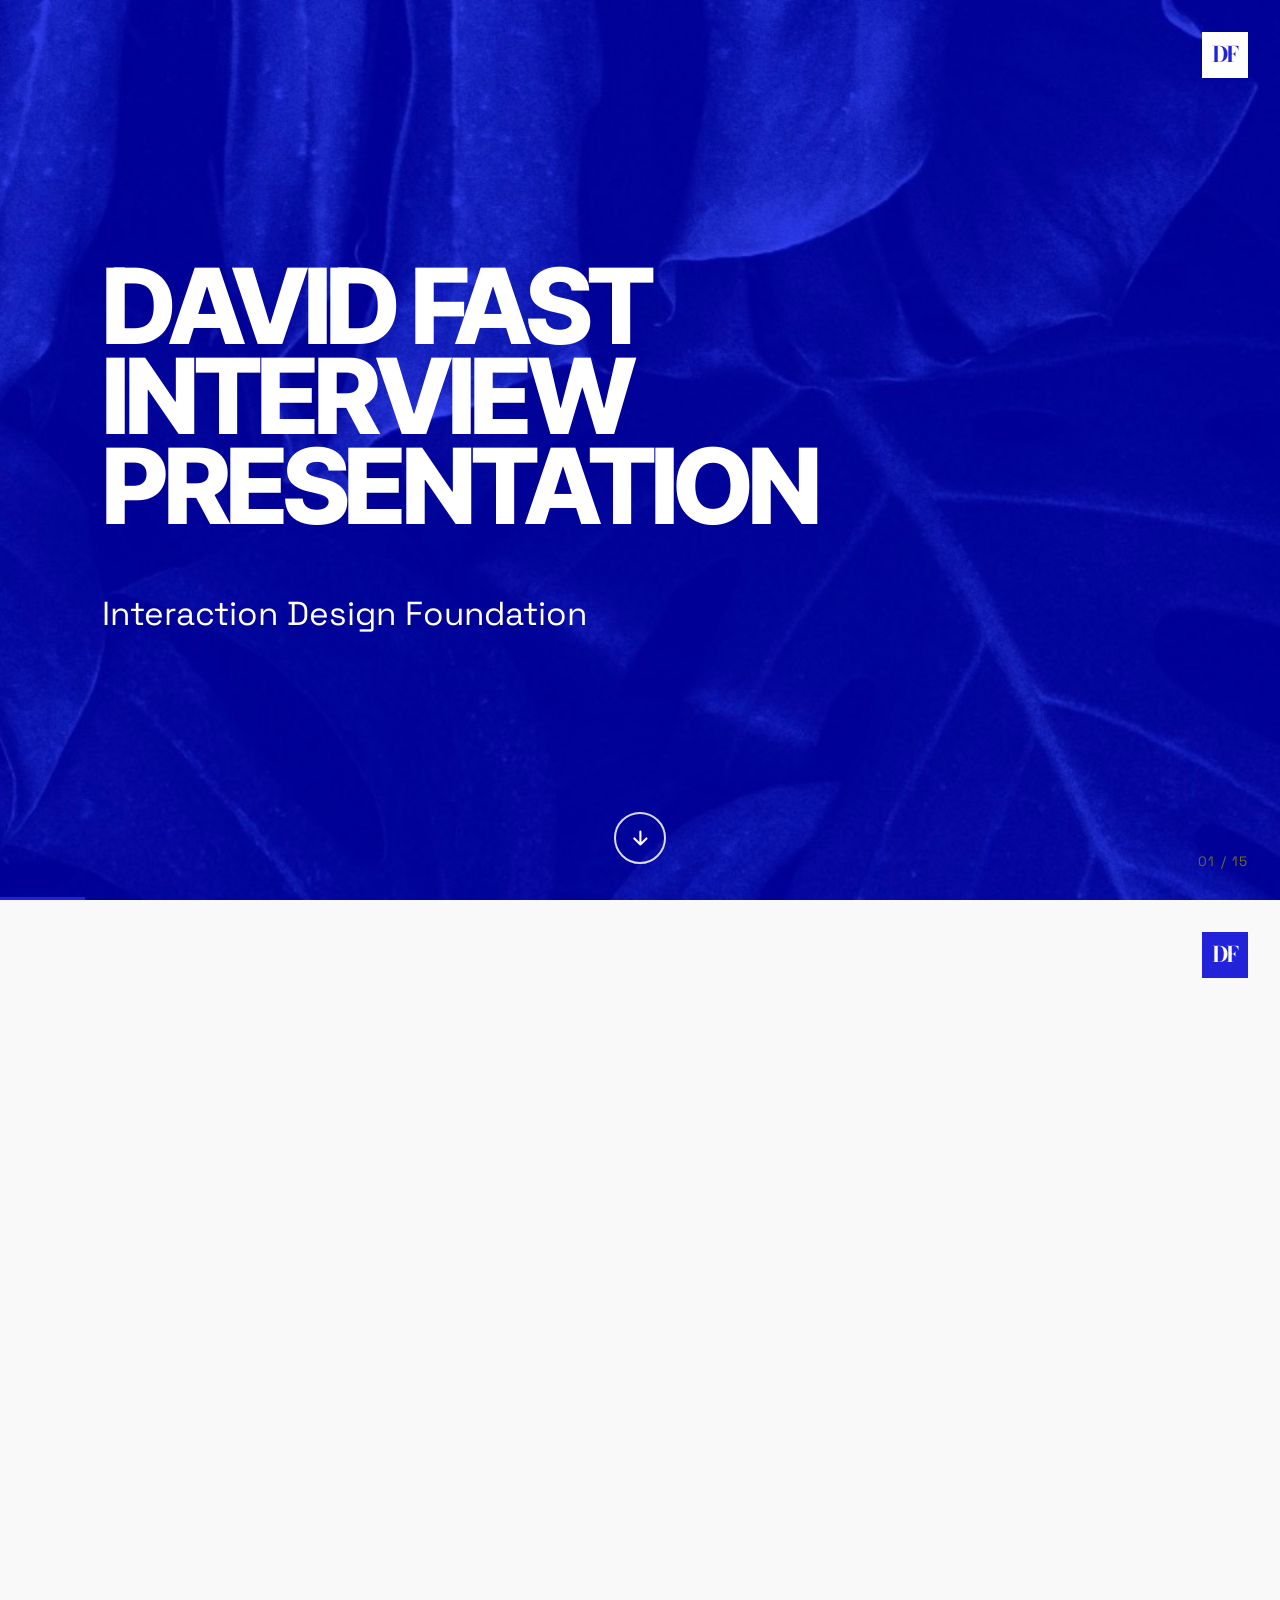
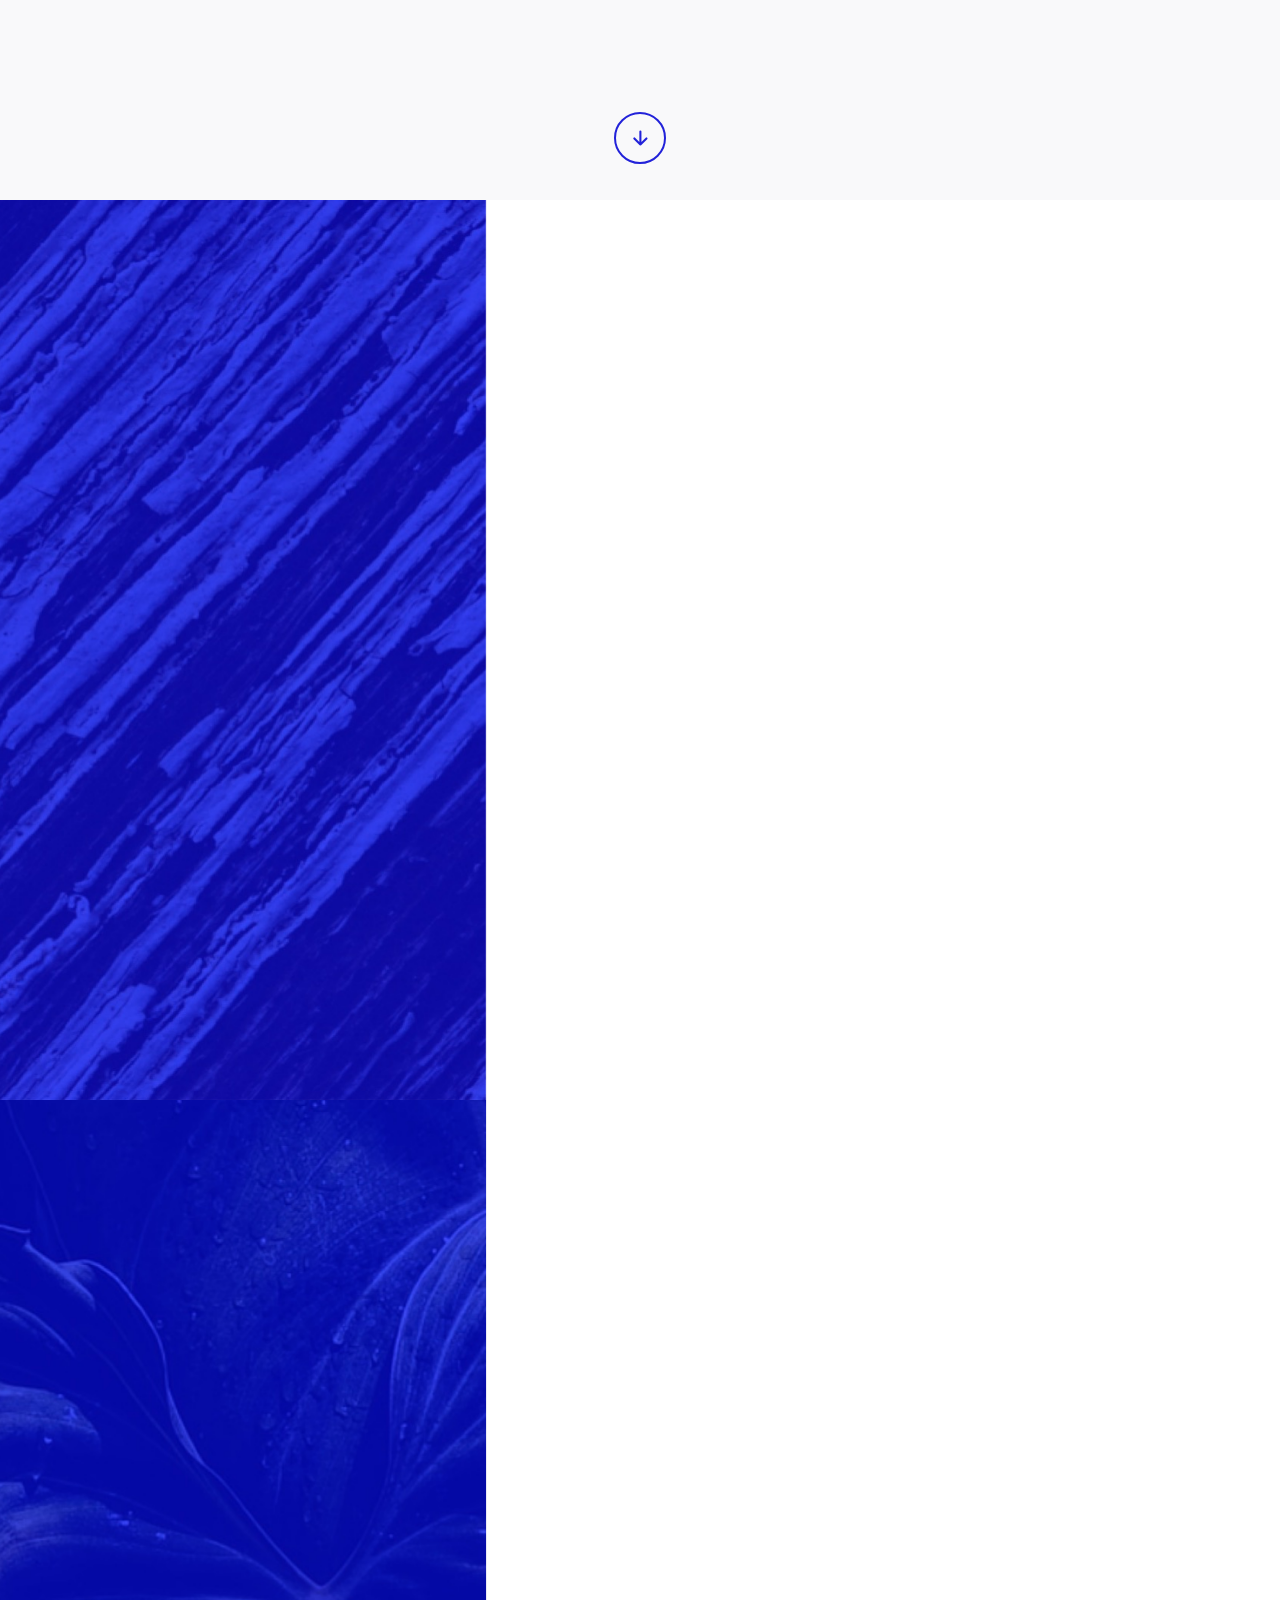
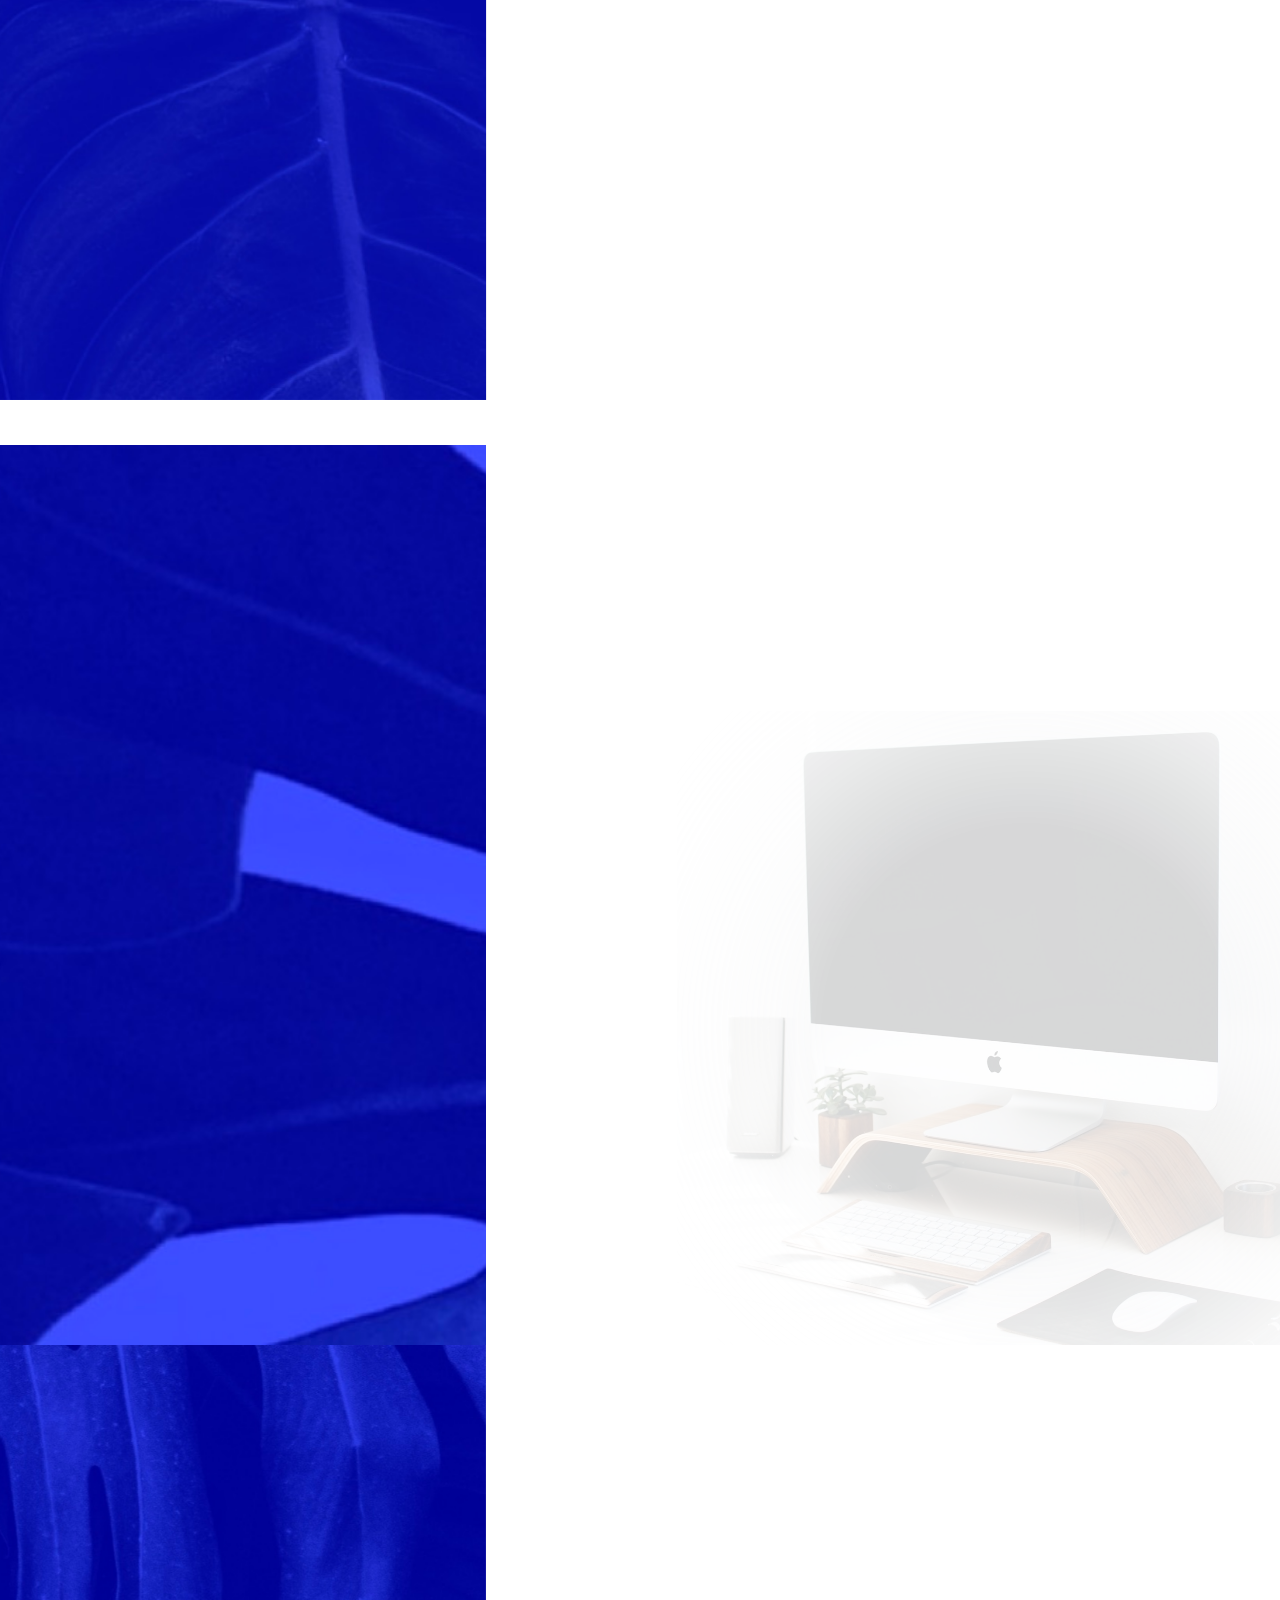
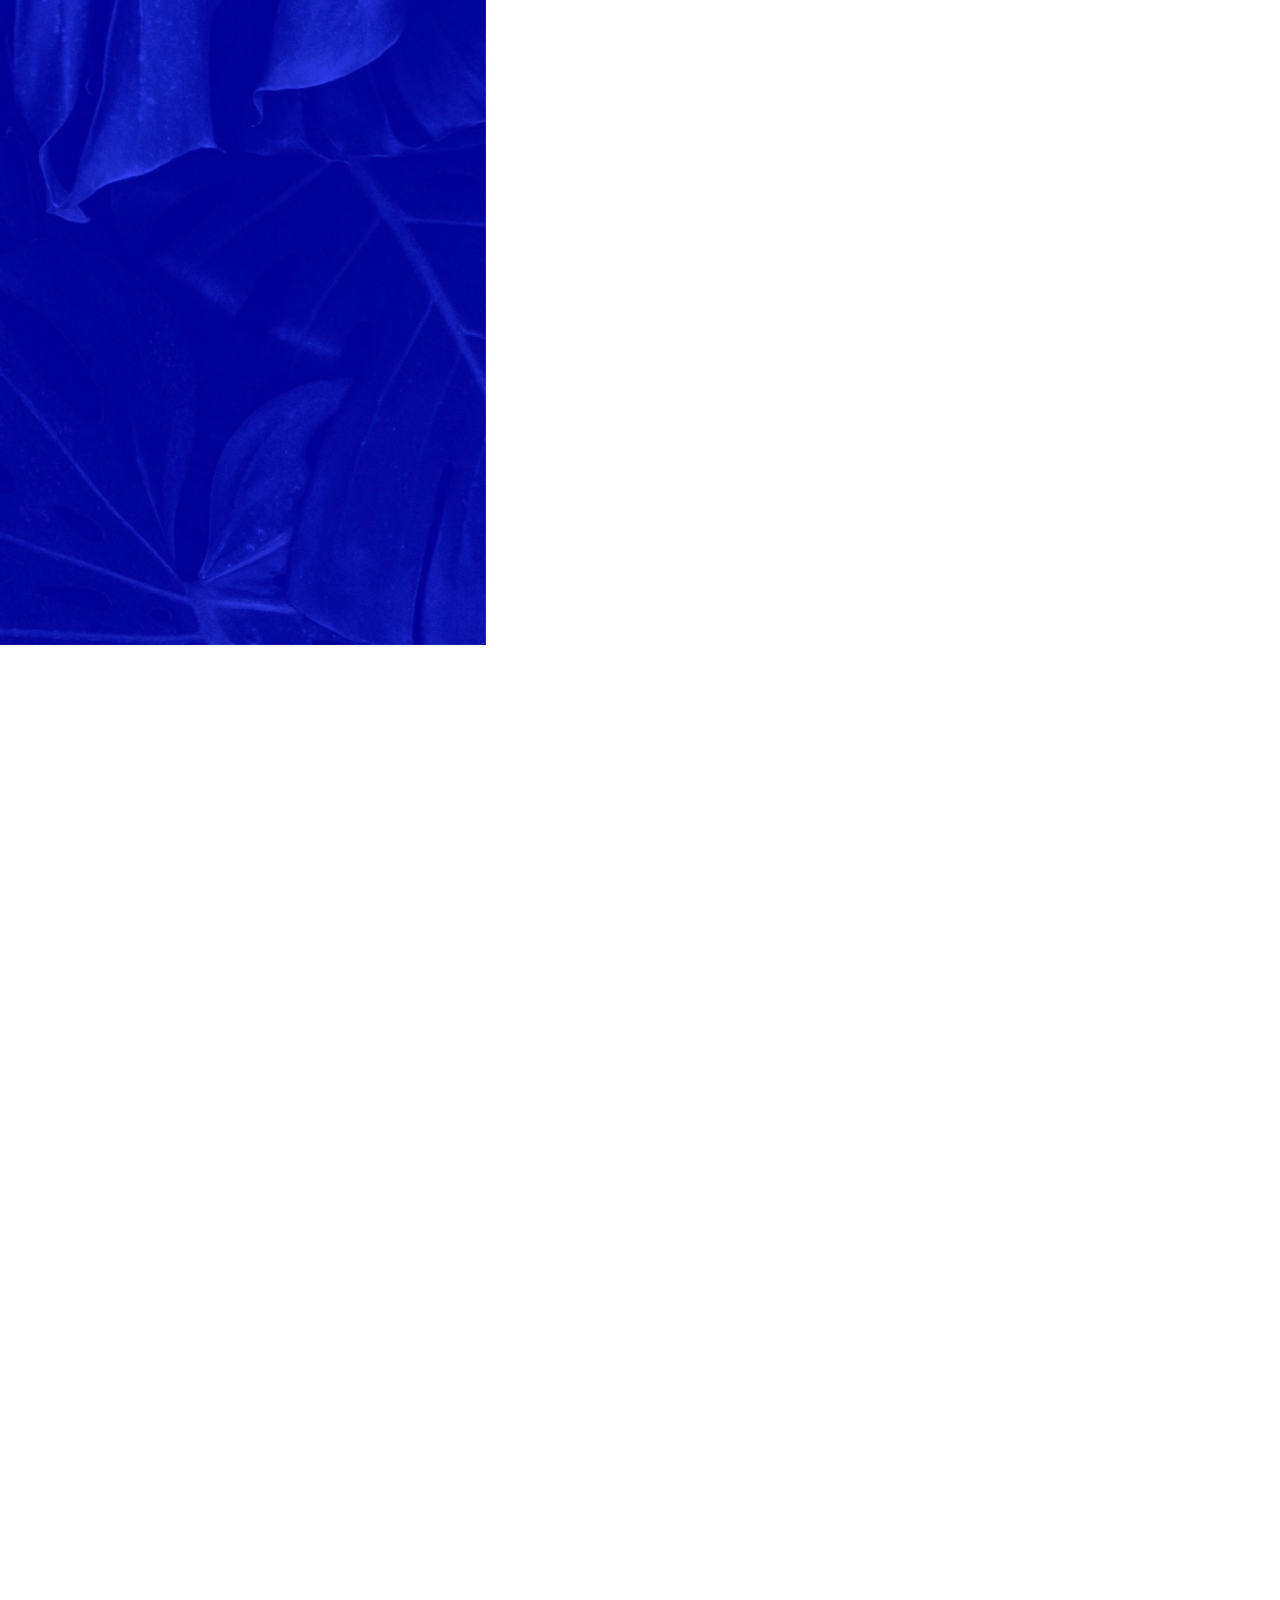
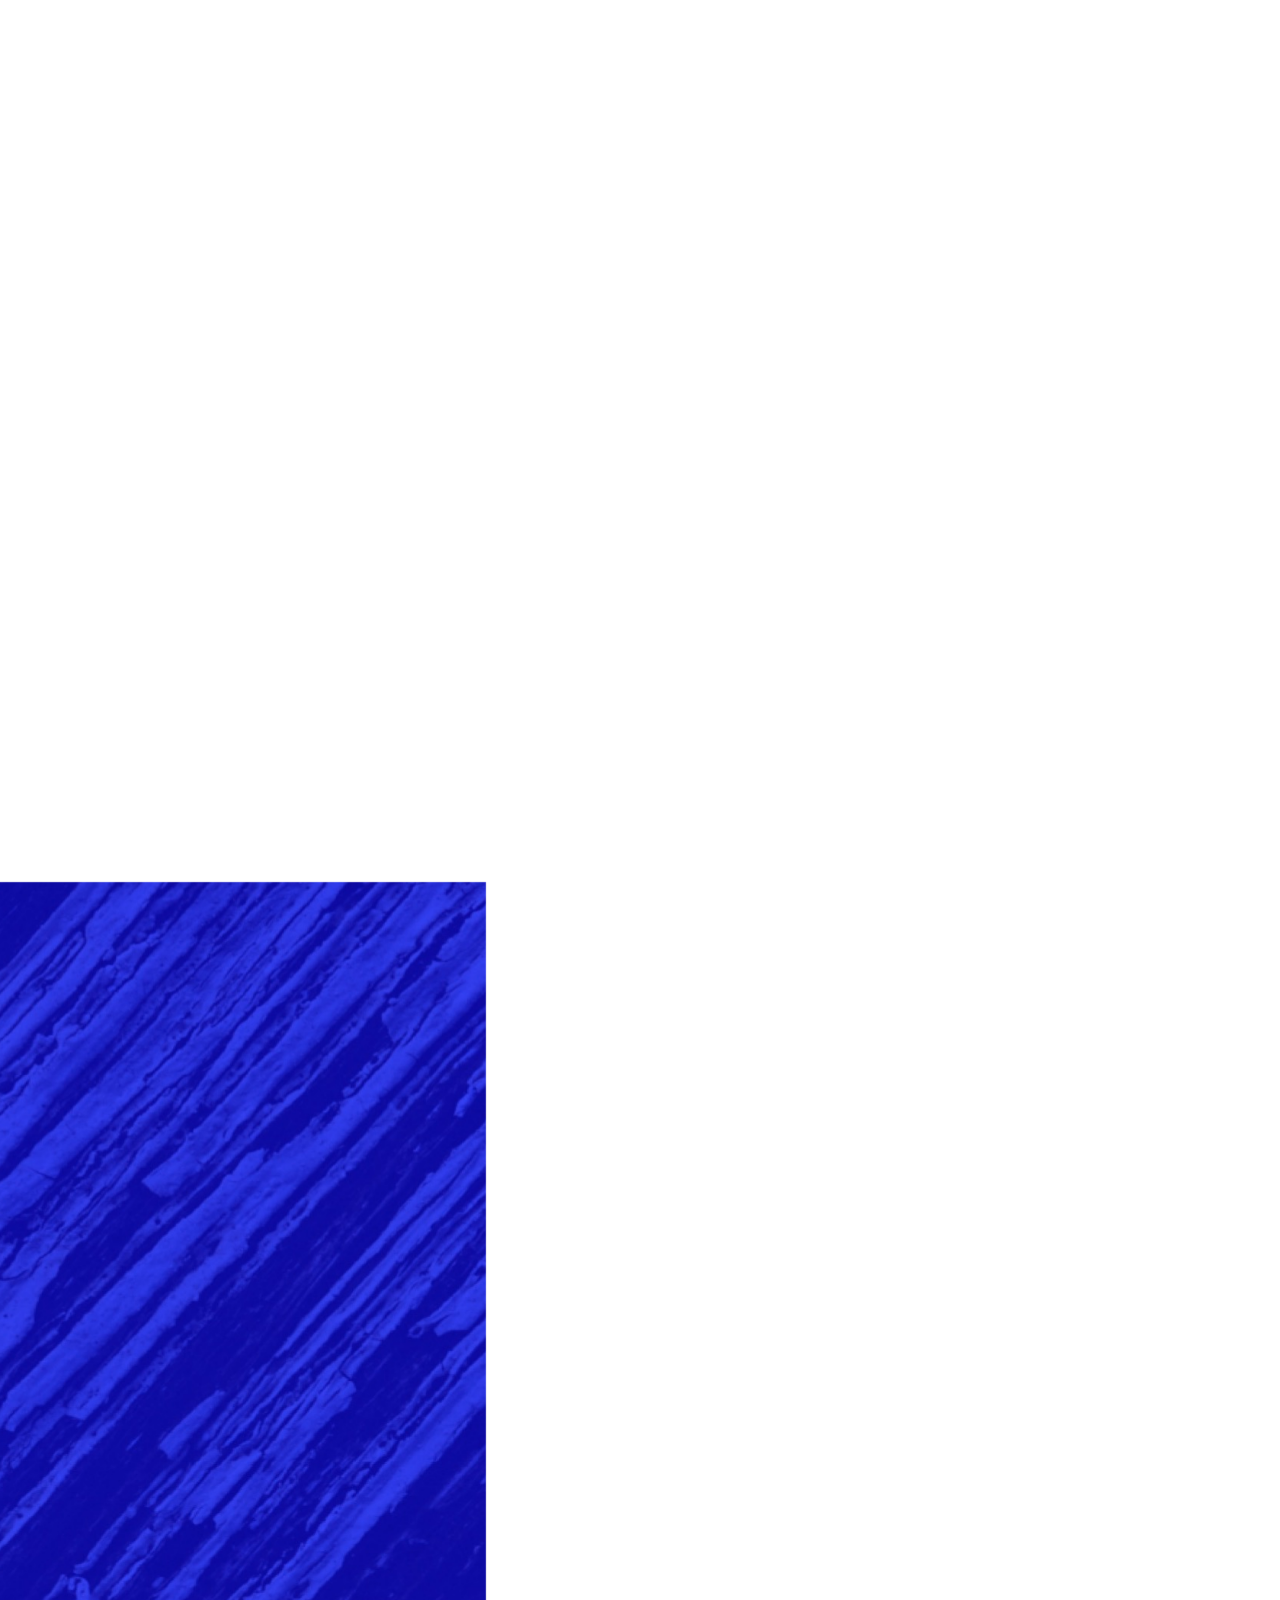
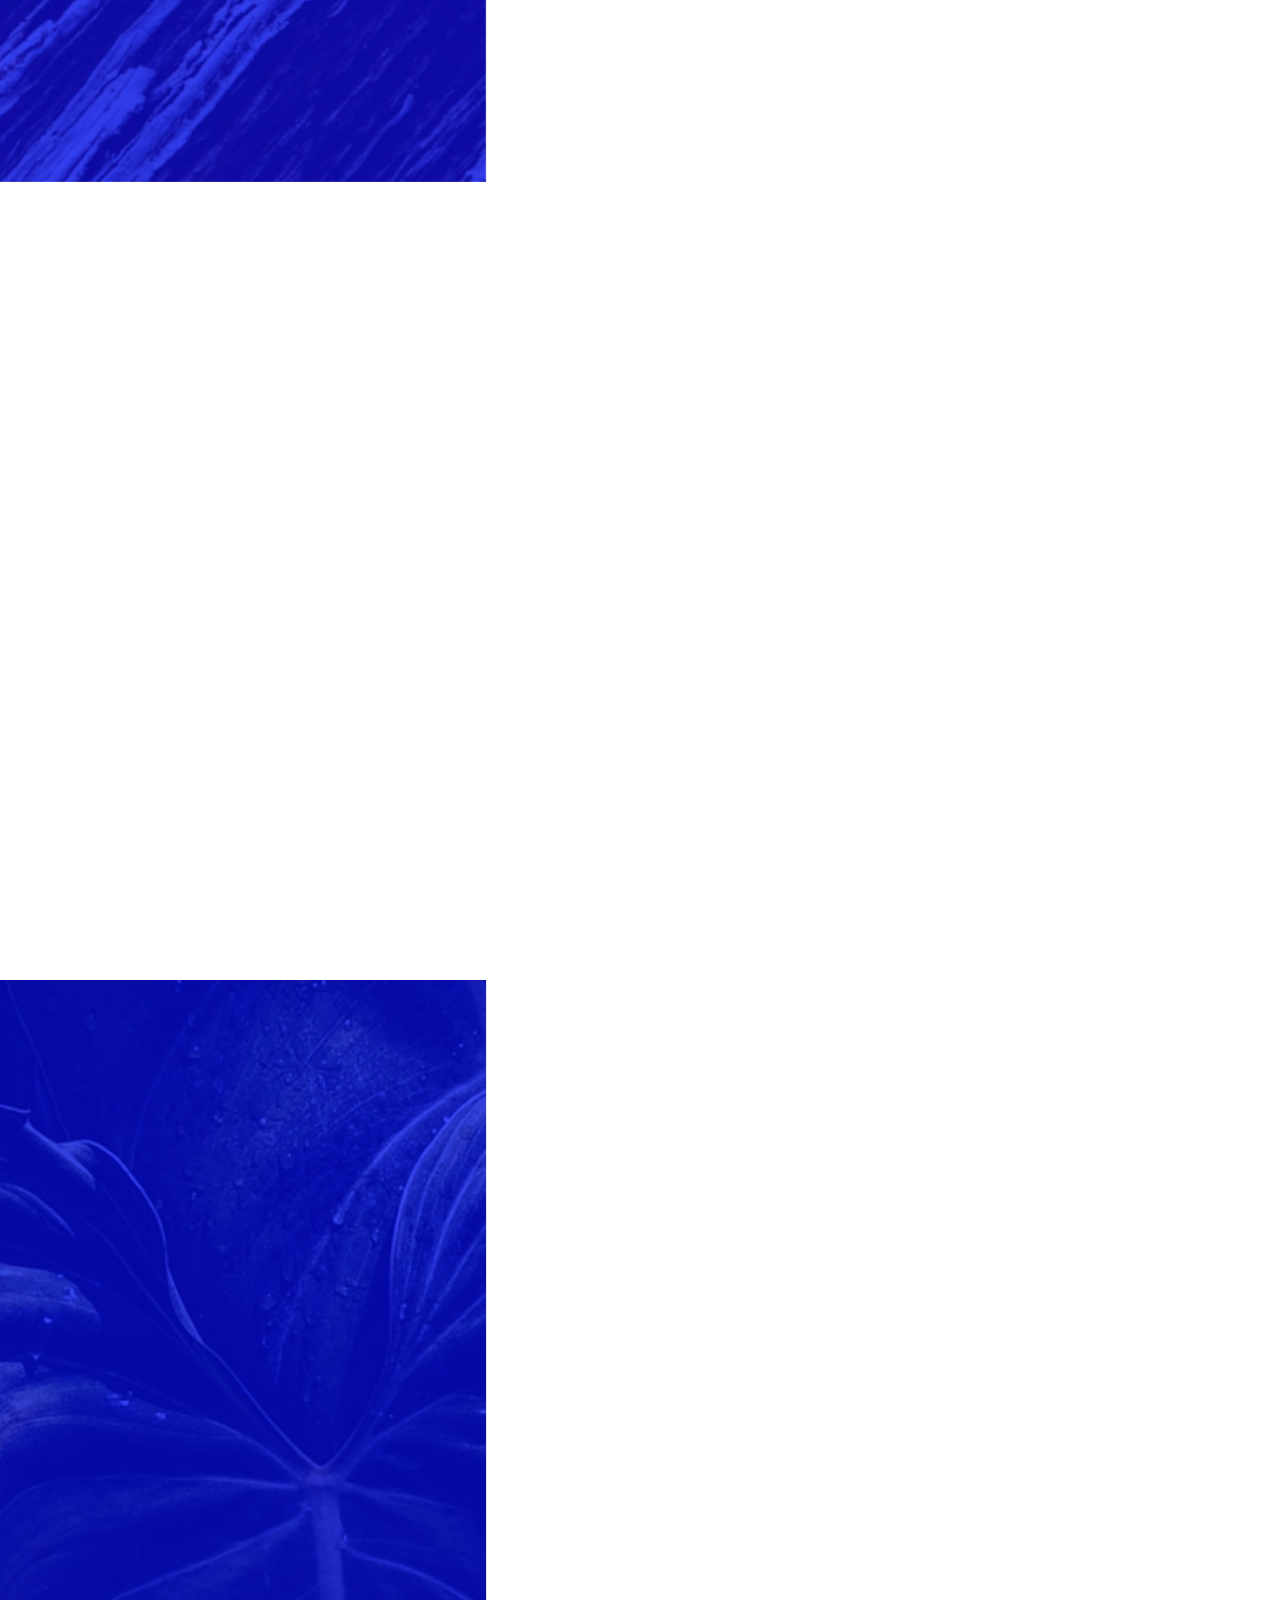
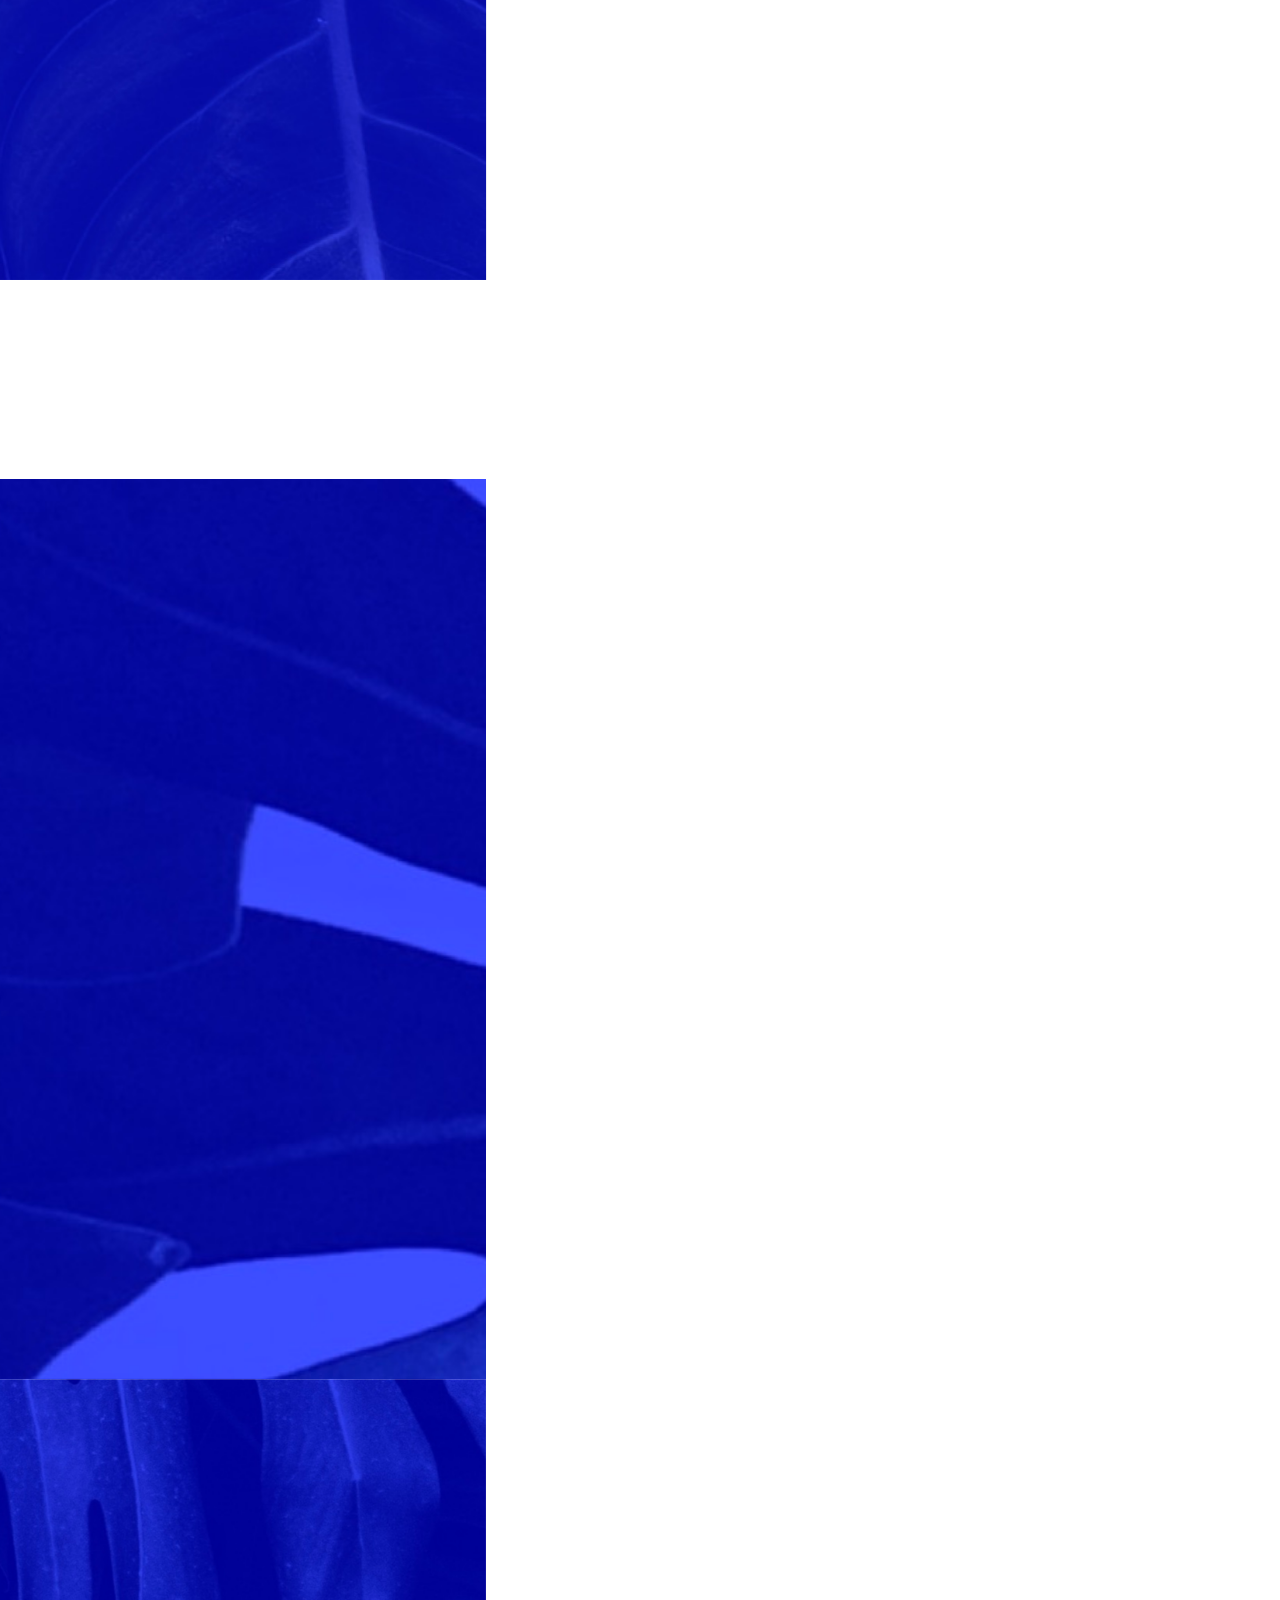
<file: index.html>
<!DOCTYPE HTML>
<!--
	David Fast · Interaction Design Foundation interview deck
	Split layout adapted from Paradigm Shift by HTML5 UP (html5up.net, CCA 3.0)
-->
<html lang="en">
	<head>
		<title>David Fast · IxDF Interview</title>
		<meta charset="utf-8" />
		<meta name="viewport" content="width=device-width, initial-scale=1" />
		<meta name="description" content="David Fast answers the Interaction Design Foundation's interview questions." />
		<link rel="preconnect" href="https://fonts.googleapis.com" />
		<link rel="preconnect" href="https://fonts.gstatic.com" crossorigin />
		<link rel="stylesheet" href="https://fonts.googleapis.com/css2?family=Bodoni+Moda:opsz,wght@6..96,700&family=DM+Sans:opsz,wght@9..40,400;9..40,500;9..40,700&family=Inter+Tight:wght@800&family=Inter:wght@400;700&family=Space+Grotesk:wght@400;500&display=swap" />
		<link rel="stylesheet" href="assets/css/df.css" />
		<!-- Google tag (gtag.js) -->
		<script async src="https://www.googletagmanager.com/gtag/js?id=G-3NMKK9NGRN"></script>
		<script>
			window.dataLayer = window.dataLayer || [];
			function gtag(){dataLayer.push(arguments);}
			gtag('js', new Date());

			gtag('config', 'G-3NMKK9NGRN');
		</script>
	</head>
	<body>

		<!-- Cover -->
		<section class="slide cover leaf" id="cover">
			<span class="df-mark on-blue">DF</span>
			<h1 class="reveal">David Fast<br />Interview<br />Presentation</h1>
			<p class="sub reveal">Interaction Design Foundation</p>
			<a class="scroll-down" href="#intro" aria-label="Scroll down"><svg viewBox="0 0 24 24" fill="none" stroke="currentColor" stroke-width="2.4" stroke-linecap="round" stroke-linejoin="round" aria-hidden="true"><path d="M12 4v15M5 12l7 7 7-7"/></svg></a>
		</section>

		<!-- Intro -->
		<section class="slide intro" id="intro">
			<span class="df-mark">DF</span>
			<div>
				<h2 class="reveal">Intro</h2>
				<p class="reveal">Hello there! I’m a Brazilian-American design leader and educator. I’ve practiced design for over two decades, including 10+ years in design leadership roles, for startups, agencies, and global brands like Louis Vuitton, General Electric, and Marriott.</p>
				<p class="reveal">But the work that has meant the most to me is teaching. From bringing Design Thinking to Miami Ad School to teaching 19 Product Design cohorts at Ironhack, I’ve watched career changers land their first design job and working designers find the confidence to lead.</p>
				<p class="reveal">I’m a proud dad to a daughter and a Blue Heeler pup. I’m a global citizen, currently based in South Florida, and trilingual in English, Portuguese, and Spanish.</p>
			</div>
			<img width="1500" height="1100" class="reveal" src="images/df/intro-art.jpg" alt="Portrait of David Fast with an illustrated designer walking past wireframe sketches" />
			<a class="scroll-down on-light" href="#q1" aria-label="Go to the questions"><svg viewBox="0 0 24 24" fill="none" stroke="currentColor" stroke-width="2.4" stroke-linecap="round" stroke-linejoin="round" aria-hidden="true"><path d="M12 4v15M5 12l7 7 7-7"/></svg></a>
		</section>

		<!-- Question 01 -->
		<section class="slide qa" id="q1">
			<header class="leaf t-bark">
				<p class="eyebrow reveal">Question 01</p>
				<h2 class="question reveal">Please describe an interest, favorite activity, or hobby of yours.</h2>
				<p class="question-detail reveal">It could be anything: just something you enjoy doing. For this particular answer, please only write up to 60 words and do it in a way that captivates your readers (us!).</p>
			</header>
			<div class="content">
				<p class="eyebrow reveal">My Answer</p>
				<p class="lead reveal">I’ve been taking things apart since I was a kid—and couldn’t always put them back together. Today that curiosity goes into vintage motorcycles and old trucks. Using YouTube and manuals, I’ve upgraded a 1972 Honda motorcycle and a 1985 Chevy C10 to be safer and run better. I’m no mechanic—learning as I go is the fun part.</p>
				<div class="media reveal">
					<figure><img width="1200" height="1200" src="images/work/honda-1972.jpg" alt="Green 1972 Honda 500 Four motorcycle" loading="lazy" /><figcaption>1972 Honda 500 Four</figcaption></figure>
					<figure><img width="1200" height="1200" src="images/work/chevy-c10-1985.jpg" alt="Black 1985 Chevy C10 pickup in front of a mural" loading="lazy" /><figcaption>1985 Chevy C10</figcaption></figure>
				</div>
			</div>
		</section>

		<!-- Question 02 -->
		<section class="slide qa" id="q2">
			<header class="leaf t-anthurium">
				<p class="eyebrow reveal">Question 02</p>
				<h2 class="question reveal">What is most important to you when you look for a new job?</h2>
				<p class="question-detail reveal">Please be completely honest and transparent about your situation and season of life; we’re not looking for “the right answer”. The more you tell us, the better we can align.</p>
			</header>
			<div class="content">
				<p class="eyebrow reveal">My Answer</p>
				<p class="lead reveal">I look at every opportunity through a few lenses, and I try to answer each question honestly:</p>
				<div class="lenses cols-2 reveal">
					<div class="lens"><h4><svg viewBox="0 0 24 24" fill="none" stroke="currentColor" stroke-width="2" stroke-linecap="round" stroke-linejoin="round" aria-hidden="true"><circle cx="12" cy="12" r="10"/><polygon points="16.24 7.76 14.12 14.12 7.76 16.24 9.88 9.88 16.24 7.76"/></svg>Mission</h4><p>Am I excited about the company, the problem it solves, its industry, and what it stands for?</p></div>
					<div class="lens"><h4><svg viewBox="0 0 24 24" fill="none" stroke="currentColor" stroke-width="2" stroke-linecap="round" stroke-linejoin="round" aria-hidden="true"><polyline points="22 7 13.5 15.5 8.5 10.5 2 17"/><polyline points="16 7 22 7 22 13"/></svg>Growth</h4><p>Not “is this role easy,” but will it challenge me? Will I be excited by the work and the partners it overlaps with?</p></div>
					<div class="lens"><h4><svg viewBox="0 0 24 24" fill="none" stroke="currentColor" stroke-width="2" stroke-linecap="round" stroke-linejoin="round" aria-hidden="true"><path d="M15 14c.2-1 .7-1.7 1.5-2.5 1-.9 1.5-2.2 1.5-3.5A6 6 0 0 0 6 8c0 1 .2 2.2 1.5 3.5.7.7 1.3 1.5 1.5 2.5"/><path d="M9 18h6"/><path d="M10 22h4"/></svg>Influence</h4><p>Is there room for collaboration and experimentation, and for my past experience to help shape strategy?</p></div>
					<div class="lens"><h4><svg viewBox="0 0 24 24" fill="none" stroke="currentColor" stroke-width="2" stroke-linecap="round" stroke-linejoin="round" aria-hidden="true"><path d="M16 21v-2a4 4 0 0 0-4-4H6a4 4 0 0 0-4 4v2"/><circle cx="9" cy="7" r="4"/><path d="M22 21v-2a4 4 0 0 0-3-3.87"/><path d="M16 3.13a4 4 0 0 1 0 7.75"/></svg>Team</h4><p>How does the team communicate and work? What are its rituals? Is there humor between colleagues?</p></div>
					<div class="lens"><h4><svg viewBox="0 0 24 24" fill="none" stroke="currentColor" stroke-width="2" stroke-linecap="round" stroke-linejoin="round" aria-hidden="true"><path d="M3 3v18h18"/><path d="M18 17V9"/><path d="M13 17V5"/><path d="M8 17v-3"/></svg>Impact</h4><p>Can I see and measure the difference my work makes for the people it serves?</p></div>
					<div class="lens"><h4><svg viewBox="0 0 24 24" fill="none" stroke="currentColor" stroke-width="2" stroke-linecap="round" stroke-linejoin="round" aria-hidden="true"><path d="M12 22s8-4 8-10V5l-8-3-8 3v7c0 6 8 10 8 10"/><path d="m9 12 2 2 4-4"/></svg>Trust &amp; autonomy</h4><p>Are decisions made close to the work? Is feedback candid and two-way?</p></div>
					<div class="lens"><h4><svg viewBox="0 0 24 24" fill="none" stroke="currentColor" stroke-width="2" stroke-linecap="round" stroke-linejoin="round" aria-hidden="true"><path d="m3 9 9-7 9 7v11a2 2 0 0 1-2 2H5a2 2 0 0 1-2-2z"/><polyline points="9 22 9 12 15 12 15 22"/></svg>Family</h4><p>Will there be financial security? How risky is the business model, what’s the moat, and how strong is the competition?</p></div>
					<div class="lens"><h4><svg viewBox="0 0 24 24" fill="none" stroke="currentColor" stroke-width="2" stroke-linecap="round" stroke-linejoin="round" aria-hidden="true"><circle cx="9" cy="12" r="6"/><circle cx="15" cy="12" r="6"/></svg>Alignment</h4><p>Do the answers line up on both sides? When the company’s needs and mine point the same way, I can commit fully and do my best work.</p></div>
				</div>
			</div>
		</section>

		<!-- Question 03 -->
		<section class="slide qa" id="q3">
			<header class="leaf t-monstera-xl">
				<p class="eyebrow reveal">Question 03</p>
				<h2 class="question reveal">How did you hear about this open position?</h2>
			</header>
			<div class="content has-bg">
				<!-- Photo: "White iMac" by Gabriel Beaudry, Unsplash License -->
				<img class="bg-art" width="1200" height="1200" src="images/work/imac-desk.jpg" alt="" aria-hidden="true" />
				<p class="eyebrow reveal">My Answer</p>
				<p class="lead reveal">I’ve known IxDF for over 10 years and have recommended your courses to my bootcamp students to continue their learning paths and areas of specialization.</p>
				<p class="lead reveal">I regularly check remote job sites like Wellfound and RemoteOK. The Course Director role jumped out at me immediately—I’d been looking to get back into design education, and for a remote opportunity.</p>
			</div>
		</section>

		<!-- Question 04 -->
		<section class="slide qa" id="q4">
			<header class="leaf ">
				<p class="eyebrow reveal">Question 04</p>
				<h2 class="question reveal">Show us some examples of concrete work you’re proud of having done yourself.</h2>
				<p class="question-detail reveal">Please tell us why you are proud of what you sent us. Please be as specific as possible.</p>
			</header>
			<div class="content">
				<p class="eyebrow reveal">My Answer</p>
				<p class="lead reveal">Four projects I’m proud of, each for a different reason: research that reshaped a product, interaction design that crossed from screen to physical object, brand strategy that moved revenue, and a startup I helped launch.</p>

				<article class="project reveal">
					<figure class="project-hero"><img width="1800" height="1200" src="images/work/uplight-hero.jpg" alt="Uplight DCX app hero" loading="lazy" /></figure>
					<p class="eyebrow">Uplight · Innovation Lab · 10 months</p>
					<h3 class="headline">Turning a hypothesis-driven roadmap into customer-validated design</h3>
					<p>As UX Strategist and Designer on Uplight’s DCX app—a utility customer experience covering 15 journeys—I inherited 4 personas and a feature roadmap that was already defined. The risk was shipping assumptions.</p>
					<ul class="arrows">
						<li>Built a research roadmap and standardized usability testing across the team</li>
						<li>Ran research sprints: usability studies, customer surveys, interviews, and walkthroughs</li>
						<li>Prototyped in Figma and designed the missing states and flows</li>
						<li>Presented customer insights to the client and proposed changes to product strategy</li>
					</ul>
					<p><strong>Why I’m proud:</strong> customer evidence, not opinion, drove the design changes. For example, moving the stepper icons and raising their contrast to match users’ mental models and accessibility needs.</p>
					<div class="media cols-2">
						<figure><img width="1600" height="900" src="images/work/uplight-research-sprints.jpg" alt="Research sprint artifacts: usability studies, surveys, and walkthroughs" loading="lazy" /><figcaption>Research sprints</figcaption></figure>
						<figure><img width="1600" height="900" src="images/work/uplight-before-after.jpg" alt="Before and after screens with relocated, higher-contrast stepper" loading="lazy" /><figcaption>Before &amp; after: mental models and accessibility</figcaption></figure>
						<figure><img width="1600" height="900" src="images/work/uplight-heatmap-get-back.jpg" alt="Click heat map with customer quotes from usability testing" loading="lazy" /><figcaption>Heat map &amp; customer quotes</figcaption></figure>
						<figure><img width="1600" height="900" src="images/work/uplight-outcomes.jpg" alt="DCX success metrics: OpEx reductions, near-term goals, and future growth" loading="lazy" /><figcaption>Outcomes overview</figcaption></figure>
					</div>
				</article>

				<article class="project reveal">
					<figure class="project-hero"><img width="1800" height="1406" src="images/work/ge-pininfarina-hero.jpg" alt="Pininfarina GE HiFi toaster oven" loading="lazy" /></figure>
					<p class="eyebrow">Pininfarina × GE · HiFi Toaster Oven · 4 months</p>
					<h3 class="headline">Designing interaction for a physical product, with analog controls only</h3>
					<p>Pininfarina hired me as lead UX designer on an air-fryer toaster oven for GE’s heritage line, inspired by the original 1960s toaster. The brief: low price point, analog controls, room for a frozen pizza, and an air-fry mode.</p>
					<ul class="arrows">
						<li>Led UX from research and market positioning through user flows with system logic</li>
						<li>Explored ideas fast with paper and cardboard prototypes before 3D models</li>
						<li>Usability-tested task flows, then iterated hi-fi concepts with the industrial design team</li>
					</ul>
					<p><strong>Why I’m proud:</strong> the constraints forced the most careful interaction design I’ve done. Applying Fitts’s and Hick’s laws, we cut modes, swapped a toggle timer for a knob, and backlit the controls. A Hot indicator flashes white while preheating and turns solid red when ready, so the oven communicates status without a screen.</p>
					<div class="media">
						<figure class="span-2"><img width="1600" height="900" src="images/work/ge-ux-laws-sketch.jpg" alt="Sketch of the control panel divided into left, middle, and right zones, with Fitts’s and Hick’s laws" loading="lazy" /><figcaption>Mental models: Fitts’s and Hick’s laws mapped to control zones</figcaption></figure>
						<figure><img width="1600" height="900" src="images/work/ge-ui-annotations.jpg" alt="Interaction annotations for mode and temperature selection" loading="lazy" /><figcaption>User input → system output</figcaption></figure>
						<figure><img width="1600" height="900" src="images/work/ge-final-renders.jpg" alt="Final renders of the oven" loading="lazy" /><figcaption>Final design</figcaption></figure>
					</div>
				</article>

				<article class="project reveal">
					<figure class="project-hero"><img width="2880" height="1921" src="images/work/atrego-hero.gif" alt="Animated A’trego website on a laptop, framed by red fish costumes" loading="lazy" /></figure>
					<p class="eyebrow">A’trego by Starck · Monaco · Creative Director</p>
					<h3 class="headline">Turning a Philippe Starck icon into a business that worked</h3>
					<p>A’trego had everything going for it: a Philippe Starck design, a waterfront setting on the Monaco border, and several beautiful spaces. What it didn’t have was a clear story. Guests didn’t know what it was for, so it struggled to find its place in the Monégasque dining scene.</p>
					<p>As Creative Director at Monaco Media International, I led the new identity, brand architecture, digital strategy, and website. Our big move was to unbundle one confusing venue into four clear experiences under the “by A’trego” umbrella:</p>
					<ul class="arrows">
						<li><strong>La Cantine</strong>, the restaurant</li>
						<li><strong>La Terrasse</strong>, the rooftop terrace</li>
						<li><strong>La Plage</strong>, the beach lounge</li>
						<li><strong>La Boîte</strong>, the night club</li>
					</ul>
					<p>Each one spoke to its own audience and occasion, from Monaco locals and Côte d’Azur tastemakers to jet-setters visiting from Switzerland, Italy, Russia, and the UK.</p>
					<div class="stats">
						<div class="stat"><span class="num">+200%</span><span class="label">guests served*</span></div>
						<div class="stat"><span class="num">+200%</span><span class="label">lunch revenue in under 3 months</span></div>
						<div class="stat"><span class="num">+100%</span><span class="label">dinner reservations after 4 months</span></div>
						<div class="stat"><span class="num">New revenue</span><span class="label">from the La Plage beach lounge and monthly performances at La Boîte</span></div>
					</div>
					<p class="source">*Covers tripled, as reported by owner Sébastien Noat in <a href="https://monaco-hebdo.com/economie/sebastien-noat-entrepreneur-sans-frontieres/" target="_blank" rel="noopener">Monaco Hebdo</a>, May 2014.</p>
					<p><strong>Why I’m proud:</strong> this is the project that taught me design is an operating lever, not just polish. With one of the world’s most famous designers, the beauty was already there. My job was to make it legible: clear names, clear offers, and a clear path from discovery to reservation. That clarity is what turned an icon into a business.</p>
					<div class="media">
						<figure class="span-2"><img width="1440" height="960" src="images/work/atrego-la-plage.jpg" alt="La Plage menu cover illustrated with three squids" loading="lazy" /><figcaption>La Plage menu</figcaption></figure>
					</div>
				</article>

				<article class="project reveal">
					<figure class="project-hero"><img width="1800" height="895" src="images/work/sunvessel-top-view.jpg" alt="SunVessel One docked on its wooden station, top view" loading="lazy" /></figure>
					<p class="eyebrow">SunVessel · Miami · Experience Design Director</p>
					<h3 class="headline">Designing an electric mobility experience, from app to charging dock</h3>
					<p>SunVessel set out to solve Miami’s short-trip mobility mess with the Lunaport Collection: a light electric vehicle paired with a smart charging dock that feels more like a piece of furniture than a cord hanging from a socket. The plan was to sell direct to riders in select Miami zip codes and to place vehicles in residential rentals.</p>
					<p>As Experience Design Director, I led a team of 6 designers to ship:</p>
					<ul class="arrows">
						<li>An iOS app, from onboarding and QR unlock to the trip timer</li>
						<li>A responsive website with zip-code-based checkout</li>
						<li>The experience for the smart-charging dock station</li>
					</ul>
					<div class="stats">
						<div class="stat"><span class="num">1st</span><span class="label">startup to partner with Pininfarina</span></div>
						<div class="stat"><span class="num">0 accidents</span><span class="label">in a pilot with hundreds of riders</span></div>
					</div>
					<p><strong>Why I’m proud:</strong> SunVessel was full of firsts for me. It was my first time designing the UX for hardware and software together, including a connected IoT charging station with a voice user interface (VUI). Working with Pininfarina, the famed Italian design house, was a dream come true. They shaped the dock to fit many different settings, from building lobbies and coworking offices to high-end real estate. My biggest learning: for a startup, traction and adoption can be the toughest hurdle of all.</p>
					<div class="media">
						<figure><img width="1400" height="1400" src="images/work/sunvessel-station.jpg" alt="SunVessel solo and shared stations" loading="lazy" /><figcaption>Solo and shared stations</figcaption></figure>
						<figure><a href="https://refreshmiami.com/news/sunvessel-offers-elegant-electric-solution-to-miamis-mobility-mess/" target="_blank" rel="noopener"><img style="object-position: center 90%" width="840" height="1040" src="images/work/sunvessel-refresh-miami.jpg" alt="Refresh Miami article: SunVessel offers elegant, electric solution to Miami’s mobility mess" loading="lazy" /></a><figcaption><a href="https://refreshmiami.com/news/sunvessel-offers-elegant-electric-solution-to-miamis-mobility-mess/" target="_blank" rel="noopener">Read the article on Refresh Miami ↗</a></figcaption></figure>
					</div>
				</article>
			</div>
		</section>

		<!-- Question 05 -->
		<section class="slide qa" id="q5">
			<header class="leaf t-bark">
				<p class="eyebrow reveal">Question 05</p>
				<h2 class="question reveal">Can you give a concrete example of a recent situation where you “took ownership” of a task/project/etc at work and made something truly positive happen?</h2>
				<p class="question-detail reveal">How do you define “taking ownership” of your work?</p>
			</header>
			<div class="content">
				<p class="eyebrow reveal">My Answer</p>
				<h3 class="headline reveal">Owning the metrics nobody owned</h3>
				<p class="reveal">At Microsoft, I was on the Business Planning &amp; Monetization Ops team, designing and building internal tools to improve the scale, accuracy, and efficiency of product pricing and business-model launches.</p>
				<p class="reveal">During a current-state experience audit, I noticed our team had a gap in metrics. Past goals and OKRs leaned on vanity metrics, and there was no clear process to track progress. It was outside my original role, but I knew it mattered, so I asked to take complete ownership of our team’s metrics.</p>
				<ul class="arrows reveal">
					<li>Up-skilled on nights and weekends through measurement training</li>
					<li>Ran North Star workshops to set the foundation for each team member’s vertical</li>
					<li>Partnered with Data Science and Engineering to build tracking into our tools</li>
					<li>Defined the value proposition of each key dashboard, bringing much-needed observability to our work</li>
					<li>Tracked our bets and product experiments through scorecards to see what was working and what wasn’t</li>
				</ul>
				<div class="stats reveal">
					<div class="stat"><span class="num">6+ mo → &lt;90 days</span><span class="label">average launch timeline</span></div>
					<div class="stat"><span class="num">Up to 87%</span><span class="label">fewer regional launch workflows</span></div>
					<div class="stat"><span class="num">30+ hrs</span><span class="label">saved per launch</span></div>
					<div class="stat"><span class="num">200+</span><span class="label">pain points surfaced end to end</span></div>
				</div>
				<div class="media cols-2 reveal">
					<figure><img width="1400" height="1050" src="images/work/msft-workshop.jpg" alt="Team working session with printed dashboards and tool screens spread across a table" loading="lazy" /><figcaption>Working session with the team</figcaption></figure>
					<figure><img width="1400" height="1050" src="images/work/msft-journey-wall.jpg" alt="Whiteboard wall of printed screens grouped by Day to Day, New launches, Launch Screen, and Pricing Strategy" loading="lazy" /><figcaption>Mapping the end-to-end journey</figcaption></figure>
					<figure><img width="1400" height="1050" src="images/work/msft-launch-process.jpg" alt="Printed diagram of the end-to-end business planning and launch readiness process" loading="lazy" /><figcaption>Launch readiness process, 6–10 months end to end</figcaption></figure>
					<figure><img width="1400" height="1050" src="images/work/msft-campus.jpg" alt="David Fast at the Microsoft campus" loading="lazy" /><figcaption>Microsoft campus</figcaption></figure>
				</div>
				<p class="eyebrow reveal">How I define taking ownership</p>
				<p class="reveal">Taking ownership means noticing a gap and proactively seeing it through to resolution, owning the outcome even when it’s outside my job description. It’s being willing to do more than what’s asked and stepping up to help, with a spirit of collaboration rather than finger-pointing. And it means keeping team leads informed, so work can be prioritized, delegated, and divided strategically when needed.</p>
			</div>
		</section>

		<!-- Question 06 -->
		<section class="slide qa" id="q6">
			<header class="leaf t-anthurium">
				<p class="eyebrow reveal">Question 06</p>
				<h2 class="question reveal">Do you have experience working remotely and what skills do you bring to thrive in an asynchronous working environment?</h2>
				<p class="question-detail reveal">Additionally, what areas do you believe you could improve on to further enhance your productivity and effectiveness?</p>
			</header>
			<div class="content">
				<p class="eyebrow reveal">My Answer</p>
				<h3 class="headline reveal">Remote since 2020, and loving it</h3>
				<p class="lead reveal">I’ve worked fully remote for six years, and it’s where I do my best work. It also lets me be part of my loved ones’ everyday lives, which means the world to me. And I treasure the moments when the team meets in person: those days build the trust that makes async work run smoothly.</p>
				<p class="eyebrow reveal">What I bring to async work</p>
				<div class="lenses cols-2 reveal">
					<div class="lens"><h4><svg viewBox="0 0 24 24" fill="none" stroke="currentColor" stroke-width="2" stroke-linecap="round" stroke-linejoin="round" aria-hidden="true"><path d="M16 21v-2a4 4 0 0 0-4-4H6a4 4 0 0 0-4 4v2"/><circle cx="9" cy="7" r="4"/><path d="M22 21v-2a4 4 0 0 0-3-3.87"/><path d="M16 3.13a4 4 0 0 1 0 7.75"/></svg>Connection</h4><p>Connecting with people is my superpower. Strong relationships and trust are what make remote teams work.</p></div>
					<div class="lens"><h4><svg viewBox="0 0 24 24" fill="none" stroke="currentColor" stroke-width="2" stroke-linecap="round" stroke-linejoin="round" aria-hidden="true"><path d="M14.5 2H6a2 2 0 0 0-2 2v16a2 2 0 0 0 2 2h12a2 2 0 0 0 2-2V7.5L14.5 2z"/><polyline points="14 2 14 8 20 8"/><line x1="16" y1="13" x2="8" y2="13"/><line x1="16" y1="17" x2="8" y2="17"/><line x1="10" y1="9" x2="8" y2="9"/></svg>The “hit by the bus” paper trail</h4><p>Centralized research, markdown docs, and self-documenting files, down to named and grouped layers. Anyone can pick up where I left off, in any time zone.</p></div>
					<div class="lens"><h4><svg viewBox="0 0 24 24" fill="none" stroke="currentColor" stroke-width="2" stroke-linecap="round" stroke-linejoin="round" aria-hidden="true"><path d="M4 15s1-1 4-1 5 2 8 2 4-1 4-1V3s-1 1-4 1-5-2-8-2-4 1-4 1z"/><line x1="4" y1="22" x2="4" y2="15"/></svg>Clear expectations</h4><p>I make decision deadlines, trade-offs, and next steps explicit. And I run a pre-mortem at kickoff, not just a post-mortem at the end.</p></div>
					<div class="lens"><h4><svg viewBox="0 0 24 24" fill="none" stroke="currentColor" stroke-width="2" stroke-linecap="round" stroke-linejoin="round" aria-hidden="true"><rect x="2" y="3" width="20" height="14" rx="2"/><line x1="8" y1="21" x2="16" y2="21"/><line x1="12" y1="17" x2="12" y2="21"/></svg>A setup built for focus</h4><p>A standing desk and four monitors 🙂</p></div>
				</div>
				<p class="eyebrow reveal">Where I’m growing</p>
				<div class="lenses cols-2 reveal">
					<div class="lens"><h4><svg viewBox="0 0 24 24" fill="none" stroke="currentColor" stroke-width="2" stroke-linecap="round" stroke-linejoin="round" aria-hidden="true"><path d="m22 8-6 4 6 4V8Z"/><rect x="2" y="6" width="14" height="12" rx="2"/></svg>Knowing when to break async</h4><p>In deep focus, I default to resolving things in writing. Now, when a thread starts to loop, I set up a quick 10–15 minute call, record it, and document the outcome from the transcript right away.</p></div>
					<div class="lens"><h4><svg viewBox="0 0 24 24" fill="none" stroke="currentColor" stroke-width="2" stroke-linecap="round" stroke-linejoin="round" aria-hidden="true"><rect x="3" y="4" width="18" height="18" rx="2"/><line x1="16" y1="2" x2="16" y2="6"/><line x1="8" y1="2" x2="8" y2="6"/><line x1="3" y1="10" x2="21" y2="10"/></svg>Protecting deep work</h4><p>Back-to-back meetings at Microsoft taught me to block focus time and keep meetings agenda-driven and time-boxed, respecting everyone’s time zones.</p></div>
				</div>
			</div>
		</section>

		<!-- Question 07 -->
		<section class="slide qa" id="q7">
			<header class="leaf t-monstera-xl">
				<p class="eyebrow reveal">Question 07</p>
				<h2 class="question reveal">Which season of life are you currently in and what are your career goals?</h2>
				<p class="question-detail reveal">For example, are you in a season of life where you work long hours to learn as much as possible? Or in a season where you prioritize work-life balance because you’ve already gained substantial experience? The more transparency you give us, the better we can align and create common goals for your career.</p>
			</header>
			<div class="content">
				<p class="eyebrow reveal">My Answer</p>
				<p class="lead reveal">I’m in a season of intention. After more than two decades in design, I’m choosing work with a greater purpose, because how I spend my time matters more than ever. My career goals come down to three areas:</p>
				<div class="lenses cols-3 reveal">
					<div class="lens"><h4>Intention</h4><p>Investing my time in work that matters, and going deep. As a lifelong learner, I love obsessing over something new.</p></div>
					<div class="lens"><h4>Inclusion</h4><p>Designing learning that welcomes people from every background, and building teams where every voice shapes the work.</p></div>
					<div class="lens"><h4>Impact</h4><p>Making a dent in the universe, with work whose results I can see in the people it serves.</p></div>
				</div>
				<p class="reveal">Will that sometimes mean late nights? Maybe. When something matters, I’m happy to go beyond typical hours to see it through. I also know my best work is sustainable work, so I protect the balance that keeps my energy, curiosity, and creativity high for the long run.</p>
			</div>
		</section>

		<!-- Question 08 -->
		<section class="slide qa" id="q8">
			<header class="leaf ">
				<p class="eyebrow reveal">Question 08</p>
				<p class="question-context reveal">Look at our current course and Master Class curriculum at interaction-design.org.</p>
				<h2 class="question reveal">What’s missing that will matter in three years, and what should we retire because the field has moved on?</h2>
				<p class="question-detail reveal">Please be as specific as possible.</p>
			</header>
			<div class="content">
				<p class="eyebrow reveal">My Answer</p>
				<h3 class="headline reveal">From static screens to agentic systems</h3>
				<p class="lead reveal">I started with research, including calls with friends in tech education. Traditional design education, from degree programs to bootcamps, was built for an era when static interface deliverables were the core job. The market has moved toward high-velocity execution, agentic system design, design engineering, and business strategy, leaving real gaps between what curricula teach and what product teams need.</p>
				<p class="reveal">I’ve been learning adjacent roles myself, like AI PM and business strategy. Then I overlaid my findings with three lenses:</p>
				<div class="lenses cols-3 reveal">
					<div class="lens"><h4>Sentient Design</h4><p class="lens-by">Josh Clark &amp; Veronika Kindred</p><p>Intelligent interfaces that adapt to people’s context in real time, well beyond the chatbot.</p></div>
					<div class="lens"><h4>Tree-Shaped Designer</h4><p class="lens-by">John Maeda, Design in Tech 2026</p><p>Rooted in craft, growing into stewardship, and branching toward amplified designer or amplified engineer.</p></div>
					<div class="lens"><h4>Layers of AI UX</h4><p class="lens-by">Emily Campbell</p><p>Designing beneath the surface: interface, context, harness, model, governance, and emergence.</p></div>
				</div>
				<p class="eyebrow reveal">What’s missing: 7 areas for the next 3 years</p>
				<p class="reveal">I synthesized all of this into an <strong>AI UX Execution Framework</strong> for the AI experience shift: seven areas where the legacy, T-shaped designer is giving way to a tree-shaped one, with the skills, actions, and emerging tools for each. Tap a row to expand it.</p>
				<div class="framework reveal">
					<details class="fw-row">
						<summary><span class="fw-num">01</span><span class="fw-dim">Design Engineering &amp; Prototyping</span><span class="fw-skill">Behavioral Prototyping (“Vibe Coding”)</span></summary>
						<div class="fw-body">
							<div class="fw-shift">
								<div><p class="fw-label">Legacy · T-shaped</p><p>High-fidelity static frames in Figma and click-through hotspot prototypes.</p></div>
								<span class="fw-arrow" aria-hidden="true">→</span>
								<div><p class="fw-label">Future · Tree-shaped</p><p>Code-literate workflows, dynamic logic, and live software prototypes.</p></div>
							</div>
							<p><strong>Action:</strong> Build live, code-backed micro-tools and connect design tokens directly to production environments to test latency and probabilistic outputs.</p>
							<ul class="fw-tools" aria-label="Emerging tools"><li title="CLI and agentic coding workflow for deploying live UI prototypes directly">Claude Code</li><li title="AI-accelerated terminal for modern design engineering workflows">Warp Terminal</li><li title="Isolated web environments (e.g. CodeSandbox, StackBlitz) for testing code-backed tokens">Live Sandboxes</li></ul>
						</div>
					</details>
					<details class="fw-row">
						<summary><span class="fw-num">02</span><span class="fw-dim">Non-Deterministic &amp; Agentic UX</span><span class="fw-skill">Progressive Autonomy &amp; Oversight</span></summary>
						<div class="fw-body">
							<div class="fw-shift">
								<div><p class="fw-label">Legacy · T-shaped</p><p>Linear Step A to Step B user flows and rigid edge-case mapping.</p></div>
								<span class="fw-arrow" aria-hidden="true">→</span>
								<div><p class="fw-label">Future · Tree-shaped</p><p>System design for probabilistic interfaces, dynamic outputs, and error recovery.</p></div>
							</div>
							<p><strong>Action:</strong> Design the trust gradient through intent previews, autonomy dials, and explainable rationale to safely handle model confidence scoring.</p>
							<ul class="fw-tools" aria-label="Emerging tools"><li title="UI paradigms that build user confidence in non-deterministic AI outputs">Trust Patterns</li><li title="Logging patterns for monitoring background agent actions">Action Audits</li><li title="Visual indicators that communicate model certainty">Confidence UI</li></ul>
						</div>
					</details>
					<details class="fw-row">
						<summary><span class="fw-num">03</span><span class="fw-dim">Taste Curation &amp; Output Direction</span><span class="fw-skill">Generative Art Direction &amp; Curation</span></summary>
						<div class="fw-body">
							<div class="fw-shift">
								<div><p class="fw-label">Legacy · T-shaped</p><p>Manual visual execution: hours drawing vectors and setting up auto-layouts.</p></div>
								<span class="fw-arrow" aria-hidden="true">→</span>
								<div><p class="fw-label">Future · Tree-shaped</p><p>High visual taste, art direction, and refining prompt-to-production generative outputs.</p></div>
							</div>
							<p><strong>Action:</strong> Apply high-level visual judgment and prompt-to-production curation to elevate raw generative outputs into exceptional brand experiences.</p>
							<ul class="fw-tools" aria-label="Emerging tools"><li title="Curating and extracting patterns from top-tier real-world UI">Mobbin Context Training</li><li title="Semantic variables bridging visual design language and production code">Design Tokens</li><li title="AI guidelines that keep generative outputs within brand constraints">Style Oracles</li></ul>
						</div>
					</details>
					<details class="fw-row">
						<summary><span class="fw-num">04</span><span class="fw-dim">Business Strategy &amp; ROI</span><span class="fw-skill">Financial Modeling &amp; Hypothesis Validation</span></summary>
						<div class="fw-body">
							<div class="fw-shift">
								<div><p class="fw-label">Legacy · T-shaped</p><p>“Design process theater” via polished 50-slide double-diamond case studies.</p></div>
								<span class="fw-arrow" aria-hidden="true">→</span>
								<div><p class="fw-label">Future · Tree-shaped</p><p>Direct business acumen, metrics mapping, and fast validation of hypotheses.</p></div>
							</div>
							<p><strong>Action:</strong> Map design decisions directly to unit economics (CAC, LTV, retention), model financial outcomes, and validate hypotheses rapidly to drive ROI.</p>
							<ul class="fw-tools" aria-label="Emerging tools"><li title="Strategic frameworks connecting design outputs to financial metrics">d.MBA Models</li><li title="Profitability metrics (CAC, LTV) informed by UX efficiency">Unit Economics</li><li title="Real-time behavior analytics mapping system health and usage">Telemetry Dashboards</li></ul>
						</div>
					</details>
					<details class="fw-row">
						<summary><span class="fw-num">05</span><span class="fw-dim">Analytics &amp; Research Synthesis</span><span class="fw-skill">Automated Telemetry Pipelines</span></summary>
						<div class="fw-body">
							<div class="fw-shift">
								<div><p class="fw-label">Legacy · T-shaped</p><p>Basic qualitative interviews with 5 participants and whiteboard affinity mapping.</p></div>
								<span class="fw-arrow" aria-hidden="true">→</span>
								<div><p class="fw-label">Future · Tree-shaped</p><p>Synthesizing complex quantitative telemetry and automated research workflows.</p></div>
							</div>
							<p><strong>Action:</strong> Build AI-assisted research pipelines that parse massive unstructured datasets and product telemetry into actionable behavioral insights.</p>
							<ul class="fw-tools" aria-label="Emerging tools"><li title="AI-assisted synthesis that turns meeting transcripts into insights">Granola Workspaces</li><li title="Routines that extract structured intent from unstructured feedback">Unstructured Parsers</li><li title="Rules for what data is passed to local or cloud LLM contexts">Context Logic</li></ul>
						</div>
					</details>
					<details class="fw-row">
						<summary><span class="fw-num">06</span><span class="fw-dim">Systemic AI Workflow Integration</span><span class="fw-skill">Loop Engineering &amp; Orchestration</span></summary>
						<div class="fw-body">
							<div class="fw-shift">
								<div><p class="fw-label">Legacy · T-shaped</p><p>Treating AI as taboo, or using it only for minor visual tricks.</p></div>
								<span class="fw-arrow" aria-hidden="true">→</span>
								<div><p class="fw-label">Future · Tree-shaped</p><p>Natively using AI to automate repetitive tasks and accelerate workflows end to end.</p></div>
							</div>
							<p><strong>Action:</strong> Map conversation architectures and design agentic workflow loops to find the exact points where human intervention adds the most value.</p>
							<ul class="fw-tools" aria-label="Emerging tools"><li title="Node-based automation connecting design logic with external APIs">n8n Workflows</li><li title="Open framework for modular human-in-the-loop agentic loops">OpenClaw Architecture</li><li title="Node diagrams mapping multi-turn decision trees and fallback routes">Logic Graphs</li></ul>
						</div>
					</details>
					<details class="fw-row">
						<summary><span class="fw-num">07</span><span class="fw-dim">Context &amp; Prompt Architecture</span><span class="fw-skill">System Instructions &amp; Tool Schemas</span></summary>
						<div class="fw-body">
							<div class="fw-shift">
								<div><p class="fw-label">Legacy · T-shaped</p><p>Writing static interface microcopy and standard tooltips.</p></div>
								<span class="fw-arrow" aria-hidden="true">→</span>
								<div><p class="fw-label">Future · Tree-shaped</p><p>Context engineering, system logic mapping, and strict behavioral guardrails.</p></div>
							</div>
							<p><strong>Action:</strong> Structure shared context, author robust system instructions, and define API tool-use schemas to manage an agent’s perception and agency.</p>
							<ul class="fw-tools" aria-label="Emerging tools"><li title="Standard protocol connecting AI models with local data sources and tools">Model Context Protocol (MCP)</li><li title="AI assistant specialized in product requirement docs">ChatPRD Pro</li><li title="Versioned system prompts and tool definitions that drive agent behavior">Prompt Configs</li></ul>
						</div>
					</details>
				</div>
				<p class="source reveal"><a href="https://share.gemini.google/H7FfvqCZCyju" target="_blank" rel="noopener">View the original interactive matrix ↗</a></p>
				<p class="eyebrow reveal">IxDF curriculum &amp; Master Class audit</p>
				<p class="reveal">Finally, I analyzed the gaps that will define the next three years of product design, alongside the courses and Master Classes becoming obsolete as the field moves from static interface execution to probabilistic, agentic systems.</p>
				<h4 class="subhead reveal">What I’d add: one offering per gap</h4>
				<p class="reveal">IxDF already has strong, timely AI Master Classes. The gap is depth: today there is one AI course, and it’s currently closed. I’d turn the seven areas into an <strong>AX Designer career path</strong>, with each course building on Master Classes you already have.</p>
				<div class="lenses cols-2 reveal">
					<div class="lens course-card"><p class="course-meta"><span class="fw-num">01</span> Course</p><h4>Design Engineering: Prototype with Code and AI</h4><p>Go from vibe coding to code-backed prototypes: design tokens wired to production, GitHub basics, and testing latency and probabilistic outputs in live sandboxes.</p><p class="course-note">Builds on: Vibe Coding for Everyone; GitHub for Designers</p><p class="course-lens">Tree-shaped · amplified engineer</p></div>
					<div class="lens course-card"><p class="course-meta"><span class="fw-num">02</span> Course</p><h4>Designing Agentic Experiences: Autonomy, Oversight &amp; Trust</h4><p>Design the trust gradient: intent previews, autonomy dials, action audits, confidence UI, and graceful error recovery for non-deterministic systems.</p><p class="course-note">Builds on: How to Design for User Trust; Design for AI Agents</p><p class="course-lens">Sentient Design · Layers: interface</p></div>
					<div class="lens course-card"><p class="course-meta"><span class="fw-num">03</span> Master Class</p><h4>Art Directing Generative Output</h4><p>Tool-agnostic taste and curation: brief, judge, and refine generative work so it lands on brand, with style guardrails a team can share.</p><p class="course-note">Replaces: tool-specific generative tutorials</p><p class="course-lens">Tree-shaped · roots in craft</p></div>
					<div class="lens course-card"><p class="course-meta"><span class="fw-num">04</span> Course</p><h4>Design for Business Outcomes</h4><p>Tie design decisions to unit economics (CAC, LTV, retention), model the upside, and validate hypotheses fast instead of polishing process decks.</p><p class="course-note">Builds on: Design KPIs; Speak Strategy, Get Influence</p><p class="course-lens">Tree-shaped · stewardship</p></div>
					<div class="lens course-card"><p class="course-meta"><span class="fw-num">05</span> Course</p><h4>AI-Assisted Research Ops: From Telemetry to Insight</h4><p>Combine qualitative research with product telemetry, automate synthesis pipelines, and keep it ethical, so research feeds decisions at the speed teams ship.</p><p class="course-note">Builds on: How to Use AI Ethically in UX Research</p><p class="course-lens">Layers: context</p></div>
					<div class="lens course-card"><p class="course-meta"><span class="fw-num">06</span> Course</p><h4>Orchestrating AI Workflows for Design Teams</h4><p>Map agentic workflow loops end to end and decide exactly where a human should step in, using node-based tools like n8n.</p><p class="course-note">Builds on: How to Build Agentic AI Workflows for Product Design</p><p class="course-lens">Layers: harness</p></div>
					<div class="lens course-card"><p class="course-meta"><span class="fw-num">07</span> Course</p><h4>Context Engineering for Designers</h4><p>Write system instructions, define tool schemas and MCP connections, set governance guardrails, and run evals that catch emergent behavior before users do.</p><p class="course-note">New territory: no current IxDF coverage</p><p class="course-lens">Layers: model, governance, emergence</p></div>
				</div>
				<h4 class="subhead reveal">What I’d retire, merge, or rebuild</h4>
				<p class="reveal">These map to the legacy column of the framework: static deliverables, platform silos, and tool-specific tutorials.</p>
				<ul class="audit reveal">
					<li><span class="tag tag-rebuild">Rebuild</span><div><strong>Build a Standout UX/UI Portfolio and How to Elevate Your Portfolio</strong><p>Move from 50-slide process case studies (“design process theater”) to proof of work: live prototypes, measured outcomes, and decisions.</p></div></li>
					<li><span class="tag tag-merge">Merge</span><div><strong>The overlapping intro AI Master Classes</strong><p>Human-Centered Design for AI, How to Design with and for Artificial Intelligence, How to Design Experiences for AI, and How to Design Products with AI Features cover similar ground. Fold them into one AI foundations path.</p></div></li>
					<li><span class="tag tag-retire">Retire</span><div><strong>The AI Playbook: How to Capitalize on Machine Learning</strong><p>Its machine-learning-era framing predates generative and agentic AI. The new courses above cover what replaces it.</p></div></li>
					<li><span class="tag tag-retire">Retire</span><div><strong>Adobe Firefly and Generative AI (Beginners Guide and Deep Dive)</strong><p>Tool tutorials age in months. Teach tool-agnostic art direction instead (#03).</p></div></li>
					<li><span class="tag tag-merge">Merge</span><div><strong>The six mobile courses and Master Classes</strong><p>Mobile UX: The Beginner’s Guide, Mobile UI Design, Mobile UX Strategy, and three mobile Master Classes become one multimodal, cross-device course.</p></div></li>
					<li><span class="tag tag-merge">Merge</span><div><strong>UX Design for Augmented Reality and UX Design for Virtual Reality</strong><p>Combine into one spatial and multimodal interfaces course, where AI is changing input the most.</p></div></li>
					<li><span class="tag tag-merge">Merge</span><div><strong>How (and When) to Run a Design Sprint and The AI Design Sprint</strong><p>Keep one sprint format, built for AI-speed prototyping.</p></div></li>
					<li><span class="tag tag-rebuild">Rebuild</span><div><strong>Web Design for Usability</strong><p>Page-centric web usability gives way to adaptive interfaces that design themselves around user context (Sentient Design).</p></div></li>
				</ul>
			</div>
		</section>

		<!-- Question 09 -->
		<section class="slide qa" id="q9">
			<header class="leaf t-bark">
				<p class="eyebrow reveal">Question 09</p>
				<h2 class="question reveal">Name five designers you’d bring in to teach with us.</h2>
				<p class="question-detail reveal">For each one, tell us why we should choose them, and what the pros and cons are. Please don’t include anyone we already work with.</p>
			</header>
			<div class="content">
				<p class="eyebrow reveal">My Answer</p>
				<figure class="video reveal">
					<div class="video-frame"><iframe src="https://www.loom.com/embed/c2720093e9d7425cb730c20f84c9b32c" title="David Fast: five designers I’d bring in to teach with IxDF" loading="lazy" allow="fullscreen; picture-in-picture" allowfullscreen></iframe></div>
				</figure>
				<p class="lead reveal">I chose these five on purpose. Each one owns a skill area from my curriculum answer, the areas that will matter most as designers move from static screens to AI and agentic systems.</p>
				<p class="eyebrow reveal">The five designers I’d bring in</p>
				<div class="people reveal">
					<article class="person-card">
						<div class="person-head"><span class="monogram" aria-hidden="true">JC</span><div><h4>Josh Clark</h4><p class="person-role">Principal, Big Medium · co-author of <em>Sentient Design</em> (Rosenfeld, 2026)</p></div></div>
						<ul class="person-areas" aria-label="Would elevate"><li>02 Agentic UX</li><li>07 Context &amp; prompts</li></ul>
						<ul class="person-links"><li><a href="https://bigmedium.com/about/josh-clark.html" target="_blank" rel="noopener"><svg viewBox="0 0 24 24" fill="none" stroke="currentColor" stroke-width="2" stroke-linecap="round" stroke-linejoin="round" aria-hidden="true"><circle cx="12" cy="12" r="10"/><path d="M2 12h20"/><path d="M12 2a15.3 15.3 0 0 1 4 10 15.3 15.3 0 0 1-4 10 15.3 15.3 0 0 1-4-10 15.3 15.3 0 0 1 4-10z"/></svg>Big Medium</a></li><li><a href="https://rosenfeldmedia.com/books/sentient-design/" target="_blank" rel="noopener"><svg viewBox="0 0 24 24" fill="none" stroke="currentColor" stroke-width="2" stroke-linecap="round" stroke-linejoin="round" aria-hidden="true"><path d="M4 19.5A2.5 2.5 0 0 1 6.5 17H20"/><path d="M6.5 2H20v20H6.5A2.5 2.5 0 0 1 4 19.5v-15A2.5 2.5 0 0 1 6.5 2z"/></svg>Sentient Design</a></li><li><a href="https://rosenfeldmedia.com/rosenfeld-workshops/people/josh-clark/" target="_blank" rel="noopener"><svg viewBox="0 0 24 24" fill="none" stroke="currentColor" stroke-width="2" stroke-linecap="round" stroke-linejoin="round" aria-hidden="true"><path d="M22 10 12 5 2 10l10 5 10-5z"/><path d="M6 12v5c3 3 9 3 12 0v-5"/></svg>Sentient Design workshop</a></li><li><a href="https://bigmedium.com/ideas/big-medium-newsletter.html" target="_blank" rel="noopener"><svg viewBox="0 0 24 24" fill="none" stroke="currentColor" stroke-width="2" stroke-linecap="round" stroke-linejoin="round" aria-hidden="true"><path d="M4 4h16v16H4z"/><path d="M8 8h8M8 12h8M8 16h5"/></svg>Newsletter</a></li></ul>
					</article>
					<article class="person-card">
						<div class="person-head"><span class="monogram" aria-hidden="true">JB</span><div><h4>Joey Banks</h4><p class="person-role">Founder, Baseline Design · ex-Figma Designer Advocate, Twitter, Webflow</p></div></div>
						<ul class="person-areas" aria-label="Would elevate"><li>Design systems &amp; Figma</li><li>03 Design tokens</li></ul>
						<ul class="person-links"><li><a href="https://www.baselinedesign.io/" target="_blank" rel="noopener"><svg viewBox="0 0 24 24" fill="none" stroke="currentColor" stroke-width="2" stroke-linecap="round" stroke-linejoin="round" aria-hidden="true"><circle cx="12" cy="12" r="10"/><path d="M2 12h20"/><path d="M12 2a15.3 15.3 0 0 1 4 10 15.3 15.3 0 0 1-4 10 15.3 15.3 0 0 1-4-10 15.3 15.3 0 0 1 4-10z"/></svg>Baseline Design</a></li><li><a href="https://maven.com/baseline-design" target="_blank" rel="noopener"><svg viewBox="0 0 24 24" fill="none" stroke="currentColor" stroke-width="2" stroke-linecap="round" stroke-linejoin="round" aria-hidden="true"><path d="M22 10 12 5 2 10l10 5 10-5z"/><path d="M6 12v5c3 3 9 3 12 0v-5"/></svg>Maven courses</a></li><li><a href="https://buttondown.com/joeyabanks" target="_blank" rel="noopener"><svg viewBox="0 0 24 24" fill="none" stroke="currentColor" stroke-width="2" stroke-linecap="round" stroke-linejoin="round" aria-hidden="true"><path d="M4 4h16v16H4z"/><path d="M8 8h8M8 12h8M8 16h5"/></svg>Newsletter</a></li></ul>
					</article>
					<article class="person-card">
						<div class="person-head"><span class="monogram" aria-hidden="true">TT</span><div><h4>Teresa Torres</h4><p class="person-role">Author, <em>Continuous Discovery Habits</em> · creator of the Opportunity Solution Tree</p></div></div>
						<ul class="person-areas" aria-label="Would elevate"><li>04 Business &amp; ROI</li><li>05 Research &amp; experimentation</li></ul>
						<ul class="person-links"><li><a href="https://www.producttalk.org/" target="_blank" rel="noopener"><svg viewBox="0 0 24 24" fill="none" stroke="currentColor" stroke-width="2" stroke-linecap="round" stroke-linejoin="round" aria-hidden="true"><circle cx="12" cy="12" r="10"/><path d="M2 12h20"/><path d="M12 2a15.3 15.3 0 0 1 4 10 15.3 15.3 0 0 1-4 10 15.3 15.3 0 0 1-4-10 15.3 15.3 0 0 1 4-10z"/></svg>Product Talk</a></li><li><a href="https://www.producttalk.org/opportunity-solution-trees/" target="_blank" rel="noopener"><svg viewBox="0 0 24 24" fill="none" stroke="currentColor" stroke-width="2" stroke-linecap="round" stroke-linejoin="round" aria-hidden="true"><path d="M4 19.5A2.5 2.5 0 0 1 6.5 17H20"/><path d="M6.5 2H20v20H6.5A2.5 2.5 0 0 1 4 19.5v-15A2.5 2.5 0 0 1 6.5 2z"/></svg>Opportunity Solution Trees</a></li><li><a href="https://www.producttalk.org/courses/" target="_blank" rel="noopener"><svg viewBox="0 0 24 24" fill="none" stroke="currentColor" stroke-width="2" stroke-linecap="round" stroke-linejoin="round" aria-hidden="true"><path d="M22 10 12 5 2 10l10 5 10-5z"/><path d="M6 12v5c3 3 9 3 12 0v-5"/></svg>Product Talk Academy</a></li><li><a href="https://producttalkdaily.substack.com/" target="_blank" rel="noopener"><svg viewBox="0 0 24 24" fill="none" stroke="currentColor" stroke-width="2" stroke-linecap="round" stroke-linejoin="round" aria-hidden="true"><path d="M4 4h16v16H4z"/><path d="M8 8h8M8 12h8M8 16h5"/></svg>Product Talk Daily (Substack)</a></li></ul>
					</article>
					<article class="person-card">
						<div class="person-head"><span class="monogram" aria-hidden="true">EC</span><div><h4>Emily Campbell</h4><p class="person-role">Creator, Shape of AI · product design leader, ex-InVision, Vendr and BookClub</p></div></div>
						<ul class="person-areas" aria-label="Would elevate"><li>AI interaction patterns</li><li>02 Agentic UX</li></ul>
						<ul class="person-links"><li><a href="https://www.linkedin.com/in/emmiecampbell/" target="_blank" rel="noopener"><svg viewBox="0 0 24 24" fill="currentColor" aria-hidden="true"><path d="M20.45 20.45h-3.56v-5.57c0-1.33-.02-3.04-1.85-3.04-1.85 0-2.14 1.45-2.14 2.94v5.67H9.34V9h3.42v1.56h.05c.48-.9 1.64-1.85 3.37-1.85 3.6 0 4.27 2.37 4.27 5.46v6.28zM5.34 7.43a2.06 2.06 0 1 1 0-4.13 2.06 2.06 0 0 1 0 4.13zM7.12 20.45H3.56V9h3.56v11.45zM22.22 0H1.77C.79 0 0 .77 0 1.73v20.54C0 23.23.79 24 1.77 24h20.45c.98 0 1.78-.77 1.78-1.73V1.73C24 .77 23.2 0 22.22 0z"/></svg>LinkedIn</a></li><li><a href="https://www.shapeof.ai/" target="_blank" rel="noopener"><svg viewBox="0 0 24 24" fill="none" stroke="currentColor" stroke-width="2" stroke-linecap="round" stroke-linejoin="round" aria-hidden="true"><circle cx="12" cy="12" r="10"/><path d="M2 12h20"/><path d="M12 2a15.3 15.3 0 0 1 4 10 15.3 15.3 0 0 1-4 10 15.3 15.3 0 0 1-4-10 15.3 15.3 0 0 1 4-10z"/></svg>Shape of AI</a></li><li><a href="images/layers-of-ai.webp" target="_blank" rel="noopener"><svg viewBox="0 0 24 24" fill="none" stroke="currentColor" stroke-width="2" stroke-linecap="round" stroke-linejoin="round" aria-hidden="true"><rect x="3" y="3" width="18" height="18" rx="2"/><circle cx="8.5" cy="8.5" r="1.5"/><path d="m21 15-5-5L5 21"/></svg>Layers of AI Experience</a></li><li><a href="https://shapeofai.substack.com/" target="_blank" rel="noopener"><svg viewBox="0 0 24 24" fill="none" stroke="currentColor" stroke-width="2" stroke-linecap="round" stroke-linejoin="round" aria-hidden="true"><path d="M4 4h16v16H4z"/><path d="M8 8h8M8 12h8M8 16h5"/></svg>Newsletter (Substack)</a></li></ul>
					</article>
					<article class="person-card">
						<div class="person-head"><span class="monogram" aria-hidden="true">DH</span><div><h4>David Hoang</h4><p class="person-role">VP of Design, Rovo &amp; AI, Atlassian · ex-Replit, first Head of Design at Webflow</p></div></div>
						<ul class="person-areas" aria-label="Would elevate"><li>01 Design engineering</li><li>06 AI workflows</li></ul>
						<ul class="person-links"><li><a href="https://linkedin.com/in/dhoang2" target="_blank" rel="noopener"><svg viewBox="0 0 24 24" fill="currentColor" aria-hidden="true"><path d="M20.45 20.45h-3.56v-5.57c0-1.33-.02-3.04-1.85-3.04-1.85 0-2.14 1.45-2.14 2.94v5.67H9.34V9h3.42v1.56h.05c.48-.9 1.64-1.85 3.37-1.85 3.6 0 4.27 2.37 4.27 5.46v6.28zM5.34 7.43a2.06 2.06 0 1 1 0-4.13 2.06 2.06 0 0 1 0 4.13zM7.12 20.45H3.56V9h3.56v11.45zM22.22 0H1.77C.79 0 0 .77 0 1.73v20.54C0 23.23.79 24 1.77 24h20.45c.98 0 1.78-.77 1.78-1.73V1.73C24 .77 23.2 0 22.22 0z"/></svg>LinkedIn</a></li><li><a href="https://www.proofofconcept.pub/" target="_blank" rel="noopener"><svg viewBox="0 0 24 24" fill="none" stroke="currentColor" stroke-width="2" stroke-linecap="round" stroke-linejoin="round" aria-hidden="true"><path d="M4 4h16v16H4z"/><path d="M8 8h8M8 12h8M8 16h5"/></svg>Proof of Concept (Substack)</a></li><li><a href="https://www.davidhoang.com/" target="_blank" rel="noopener"><svg viewBox="0 0 24 24" fill="none" stroke="currentColor" stroke-width="2" stroke-linecap="round" stroke-linejoin="round" aria-hidden="true"><circle cx="12" cy="12" r="10"/><path d="M2 12h20"/><path d="M12 2a15.3 15.3 0 0 1 4 10 15.3 15.3 0 0 1-4 10 15.3 15.3 0 0 1-4-10 15.3 15.3 0 0 1 4-10z"/></svg>Website</a></li></ul>
					</article>
				</div>
			</div>
		</section>

		<!-- Question 10 -->
		<section class="slide qa" id="q10">
			<header class="leaf t-anthurium">
				<p class="eyebrow reveal">Question 10</p>
				<h2 class="question reveal">Share something you built or led that you’re proud of: a product, a design team, a course, an AI teaching app, or a conference track.</h2>
				<p class="question-detail reveal">Tell us what it was, the thinking behind it, how long it took you to create, what went wrong, and how you improved it. If you’d do it differently now, tell us how. Please be as specific as possible. Include links, dates, and screenshots where possible.</p>
			</header>
			<div class="content">
				<p class="eyebrow reveal">My Answer</p>
				<figure class="project-hero reveal"><img width="1200" height="900" src="images/work/ironhack-ux-week.jpg" alt="David presenting the UX Week Design Challenge to a room of Ironhack students" loading="lazy" /></figure>
				<p class="eyebrow reveal">Ironhack · Lead UX/UI Design Instructor · 2018–2022</p>
				<h3 class="headline reveal">Bringing the real world into the classroom</h3>
				<p class="lead reveal">After two cohorts at Ironhack’s design bootcamp, our hiring partners kept giving the same feedback: our designers were skilled, but lacked real-world experience. The curriculum leaned on the same cornerstone assignments every cohort.</p>
				<p class="reveal">Our campus sat in a coworking building full of startups, and most had no UX designers. So I rebuilt the final project around the learning-by-doing approach I’d used at Miami Ad School: students paired with startups in the building and used human-centered design to research, prototype, and test solutions to their real problems.</p>
				<div class="stats reveal">
					<div class="stat"><span class="num">+28%</span><span class="label">increase in student placements</span></div>
					<div class="stat"><span class="num">#1 Global Bootcamp</span><span class="label">Ironhack’s ranking while I was there (SwitchUp, Course Report)</span></div>
				</div>
				<p class="eyebrow reveal">What went wrong, and how I improved it</p>
				<ul class="arrows reveal">
					<li>Not every startup was a good fit, so I started vetting founders, their problems, and their business models before proposing them to students</li>
					<li>Students couldn’t always reach real users, so access to users and research data became a requirement</li>
					<li>After every cohort, we ran retrospectives with students and the teaching team to refine how we pitched startups and showcased student work, attracting projects that got students noticed and hired</li>
				</ul>
				<p class="reveal">By the end of my time there, larger companies with budgets were funding scholarships for the winning projects.</p>
				<figure class="project-hero reveal"><img width="1800" height="895" src="images/work/reefstar-creative-jam.jpg" alt="Reefstar, a reef restoration donation platform: the winning Adobe REEF Creative Jam project, shown across desktop and mobile screens" loading="lazy" /><figcaption><a href="https://www.alwaysaskingwhy.com/reefstars" target="_blank" rel="noopener">See the full Reefstars project ↗</a></figcaption></figure>
				<p class="eyebrow reveal">Proof on a bigger stage · Adobe REEF Creative Jam · 2019</p>
				<p class="reveal">In fall 2019, Ironhack was invited to Adobe’s REEF Creative Jam, a two-week UX/UI sprint hosted with The Ocean Agency, alongside top design schools including RISD, Yale, SVA, and Pratt. The brief: prototype a way for people around the world to donate to reef restoration, using Adobe XD.</p>
				<div class="stats reveal">
					<div class="stat"><span class="num">3 of 10</span><span class="label">finalist teams were Ironhack students, out of 112 submissions</span></div>
					<div class="stat"><span class="num">1st place</span><span class="label">Ironhack won the competition</span></div>
				</div>
				<p class="reveal">I mentored my students throughout, making sure their deliverables, pitches, and value propositions were clear. What set them apart: no other school included success and failure metrics with their proposed solutions for The Ocean Agency.</p>
				<figure class="video reveal">
					<div class="video-frame"><iframe src="https://www.youtube-nocookie.com/embed/TZozI9eNyDs" title="Adobe Creative Jam 2019: Reefstar winners" loading="lazy" allow="accelerometer; clipboard-write; encrypted-media; gyroscope; picture-in-picture; web-share" referrerpolicy="strict-origin-when-cross-origin" allowfullscreen></iframe></div>
					<figcaption>Adobe Creative Jam 2019: Reefstar winners</figcaption>
				</figure>
				<div class="media cols-2 reveal">
					<figure><img width="828" height="1472" src="images/work/creative-jam-adobe-max-team.jpg" alt="Ironhack students presenting the research behind their winning Creative Jam idea at Adobe MAX, with David" loading="lazy" /><figcaption>Presenting the research behind the winning idea at Adobe MAX</figcaption></figure>
					<figure><img width="924" height="1650" src="images/work/creative-jam-adobe-max-session.jpg" alt="Adobe MAX session with The Ocean Agency founder Richard Vevers and Pantone Color Institute VP Laurie Pressman" loading="lazy" /><figcaption>Adobe MAX session with The Ocean Agency and Pantone</figcaption></figure>
				</div>
				<p class="lead reveal">It proved what I still believe: bringing the real world into education has a far bigger impact than the static curriculums many design schools still use today.</p>
				<p class="lead reveal">In the end, the success of any teacher is truly the success of their students, and nothing beats watching them go places beyond your imagination.</p>
			</div>
		</section>

		<!-- Question 11 -->
		<section class="slide qa" id="q11">
			<header class="leaf t-monstera-xl">
				<p class="eyebrow reveal">Question 11</p>
				<h2 class="question reveal">Please explain how, or if, you use AI in your work.</h2>
				<p class="question-detail reveal">Where does it work best for you, and where do you have to work hardest to get something good out of it? If you use an LLM, which model and version are your favorite?</p>
			</header>
			<div class="content">
				<p class="eyebrow reveal">My Answer</p>
				<h3 class="headline reveal">AI is my co-pilot, not my autopilot</h3>
				<p class="lead reveal">I use AI all day, every day, but never on autopilot. At Microsoft, I championed Responsible AI for agents and automated intelligence, and that mindset shapes how I work: AI drafts, I decide.</p>
				<div class="lenses cols-2 reveal">
					<div class="lens"><h4><svg viewBox="0 0 24 24" fill="none" stroke="currentColor" stroke-width="2" stroke-linecap="round" stroke-linejoin="round" aria-hidden="true"><path d="M13 2 3 14h9l-1 8 10-12h-9l1-8z"/></svg>Where it works best</h4>
						<ul class="arrows">
							<li>Turning voice notes and raw thoughts into structure and first drafts</li>
							<li>Building fast: I vibe-coded this presentation with Claude, and prototype in Figma Make, Lovable, or plain HTML and CSS</li>
							<li>Running one prompt through Claude, ChatGPT, and Perplexity to see how each model interprets it</li>
						</ul>
					</div>
					<div class="lens"><h4><svg viewBox="0 0 24 24" fill="none" stroke="currentColor" stroke-width="2" stroke-linecap="round" stroke-linejoin="round" aria-hidden="true"><path d="M14.7 6.3a1 1 0 0 0 0 1.4l1.6 1.6a1 1 0 0 0 1.4 0l3.77-3.77a6 6 0 0 1-7.94 7.94l-6.91 6.91a2.12 2.12 0 0 1-3-3l6.91-6.91a6 6 0 0 1 7.94-7.94l-3.76 3.76z"/></svg>Where I work hardest</h4>
						<ul class="arrows">
							<li>The first response is rarely the best. I push back, ask for alternatives, and fine-tune until the artifact meets my bar. I’ve learned that setting up context in markdown files first gets me closer to what I want, faster</li>
							<li>Keeping my voice and the facts straight, checking every claim and number against its source</li>
							<li>Choosing the right tools: a year of free access through Lenny’s Newsletter let me test many tools, so I keep only the few that earn their place</li>
						</ul>
					</div>
				</div>
				<p class="eyebrow reveal">Favorite model</p>
				<p class="reveal"><strong>Claude Opus 5.5</strong> is my daily driver for writing, reasoning, and code. I still match the model to the task, partly to stay conscious of token use.</p>
			</div>
		</section>

		<!-- Question 12 -->
		<section class="slide qa" id="q12">
			<header class="leaf ">
				<p class="eyebrow reveal">Question 12</p>
				<p class="question-context reveal">IxDF offers our team members abundant opportunities for unlimited growth. This role sits on our Editorial team, working closely with our Education Designers, Course Writers and Editors, Video team, Growth team, and Founders. Over time it can grow in several directions: deeper into course direction, into leadership, into the AI learning tools we’re building, into hands-on UX/UI design work, or something else.</p>
				<h2 class="question reveal">What interests you most, and what would you want to be doing in three years?</h2>
			</header>
			<div class="content">
				<p class="eyebrow reveal">My Answer</p>
				<h3 class="headline reveal">Bridging the AI education gap for designers</h3>
				<p class="lead reveal">I’m really excited about this role because it lines up with where I want to go: bridging the gap in AI education for designers, and making a global dent.</p>
				<p class="reveal">My first focus is doing my best work in the role and making a real impact on the team within my first 90 days. It’s also great to know IxDF offers room to grow, so over time I can expand on my strengths beyond the role.</p>
				<p class="eyebrow reveal">In three years</p>
				<p class="reveal">I’d love to be leading IxDF’s AI curriculum for designers: deciding what hundreds of thousands of designers learn next, growing paths like the AX Designer track, and helping shape the AI learning tools that make it stick.</p>
				<p class="lead reveal">We’re living in unprecedented times, and AI is evolving faster than anything humanity has seen before. I can’t think of a better place to be: a beacon of light and hope that helps guide designers through this uncertainty, and a champion for what design education so desperately needs.</p>
			</div>
		</section>

		<!-- Closing -->
		<section class="slide closing leaf t-monstera-xl" id="thanks">
			<span class="df-mark on-blue">DF</span>
			<p class="eyebrow reveal" style="color:#fff">Thank You</p>
			<h1 class="reveal">Let’s create something extraordinary together!</h1>
			<ul class="contact reveal">
				<li><a href="https://daveedfast.github.io/ixdf-presentation/"><svg viewBox="0 0 24 24" fill="none" stroke="currentColor" stroke-width="2" stroke-linecap="round" stroke-linejoin="round" aria-hidden="true"><path d="M10 13a5 5 0 0 0 7.54.54l3-3a5 5 0 0 0-7.07-7.07l-1.72 1.71"/><path d="M14 11a5 5 0 0 0-7.54-.54l-3 3a5 5 0 0 0 7.07 7.07l1.71-1.71"/></svg>daveedfast.github.io/ixdf-presentation</a></li>
				<li><a href="https://linkedin.com/in/davidfast" target="_blank" rel="noopener"><svg viewBox="0 0 24 24" fill="currentColor" aria-hidden="true"><path d="M20.45 20.45h-3.56v-5.57c0-1.33-.02-3.04-1.85-3.04-1.85 0-2.14 1.45-2.14 2.94v5.67H9.34V9h3.42v1.56h.05c.48-.9 1.64-1.85 3.37-1.85 3.6 0 4.27 2.37 4.27 5.46v6.28zM5.34 7.43a2.06 2.06 0 1 1 0-4.13 2.06 2.06 0 0 1 0 4.13zM7.12 20.45H3.56V9h3.56v11.45zM22.22 0H1.77C.79 0 0 .77 0 1.73v20.54C0 23.23.79 24 1.77 24h20.45c.98 0 1.78-.77 1.78-1.73V1.73C24 .77 23.2 0 22.22 0z"/></svg>linkedin.com/in/davidfast</a></li>
			</ul>
		</section>

		<footer class="site-footer">This site uses Google Analytics to understand how it’s viewed. Copyright © 2026 David Fast. All rights reserved.</footer>

		<div class="counter" aria-live="polite"></div>
		<div class="progress"></div>
		<script src="assets/js/deck.js"></script>
	</body>
</html>
</file>
<file: assets/css/df.css>
/* DF Interview Deck — styling from David-Fast-Design-Presentation.pdf
   Layout: split slides adapted from Paradigm Shift (header left / content right) */

:root {
	--blue: #2222d9;
	--blue-deep: #0d0fa8;
	--ink: #1c1c28;
	--body: #3a3a48;
	--muted: #8e8e98;
	--paper: #ffffff;
	--paper-alt: #f9f9fa;
	--rule: #e6e6ec;

	--font-display: "Inter Tight", "Helvetica Neue", Arial, sans-serif;
	--font-head: "Inter", "Helvetica Neue", Arial, sans-serif;
	--font-sub: "Space Grotesk", "Helvetica Neue", Arial, sans-serif;
	--font-body: "DM Sans", "Helvetica Neue", Arial, sans-serif;

	--pad: clamp(1.5rem, 5vw, 6rem);
}

* { box-sizing: border-box; margin: 0; padding: 0; }

html { scroll-snap-type: y proximity; }

body {
	background: var(--paper);
	color: var(--body);
	font-family: var(--font-body);
	font-size: clamp(16px, 1.15vw, 21px);
	line-height: 1.55;
	-webkit-font-smoothing: antialiased;
}

img { display: block; max-width: 100%; }
a { color: var(--blue); }

/* ---------- Slide frame ---------- */

.slide {
	position: relative;
	min-height: 100vh;
	min-height: 100svh;
	scroll-snap-align: start;
	display: grid;
	overflow-x: clip;
}

/* DF monogram */
.df-mark {
	position: absolute;
	top: clamp(1rem, 2.5vw, 2.6rem);
	right: clamp(1rem, 2.5vw, 2.6rem);
	width: 2.9rem;
	height: 2.9rem;
	display: grid;
	place-items: center;
	background: var(--blue);
	color: #fff;
	font-family: "Bodoni Moda", Didot, "Times New Roman", serif;
	font-weight: 700;
	font-size: 1.35rem;
	letter-spacing: -0.06em;
	z-index: 5;
	text-decoration: none;
}
.df-mark.on-blue { background: #fff; color: var(--blue); }

/* Blue divider textures (from the PDF's divider slides) */
.leaf {
	background-color: var(--blue);
	background-image: url("../../images/df/cover-leaf.jpg?v=2");
	background-size: cover;
	background-position: center;
	color: #fff;
}
.leaf.t-bark { background-image: url("../../images/df/bark.jpg?v=2"); }
.leaf.t-anthurium { background-image: url("../../images/df/anthurium.jpg?v=2"); }
.leaf.t-monstera-xl { background-image: url("../../images/df/monstera-xl.jpg?v=2"); }

/* ---------- Cover ---------- */

.cover {
	align-content: center;
	padding: var(--pad) calc(var(--pad) * 1.6);
}
.cover h1 {
	font-family: var(--font-display);
	font-weight: 800;
	text-transform: uppercase;
	font-size: clamp(3rem, 8.2vw, 9.5rem);
	line-height: 0.86;
	letter-spacing: -0.045em;
}
.cover .sub {
	font-family: var(--font-sub);
	font-size: clamp(1.4rem, 2.6vw, 2.8rem);
	margin-top: 3.5rem;
}
.scroll-down {
	position: absolute;
	left: 50%;
	bottom: clamp(1.5rem, 4vh, 3rem);
	width: 3.25rem;
	height: 3.25rem;
	margin-left: -1.625rem;
	display: grid;
	place-items: center;
	color: #fff;
	border: 2px solid rgba(255, 255, 255, 0.85);
	border-radius: 50%;
	animation: nudge 2.2s ease-in-out infinite;
}
.scroll-down svg { width: 1.3rem; height: 1.3rem; }
.scroll-down.on-light { color: var(--blue); border-color: var(--blue); }
.scroll-down.on-light:hover, .scroll-down.on-light:focus-visible { background: var(--blue); color: #fff; }
.scroll-down:hover, .scroll-down:focus-visible { background: #fff; color: var(--blue); outline: none; }
@keyframes nudge {
	0%, 100% { transform: translateY(0); }
	50% { transform: translateY(8px); }
}

/* ---------- Intro ---------- */

.intro {
	padding-bottom: calc(var(--pad) + 3rem) !important;
	background: var(--paper-alt);
	grid-template-columns: minmax(0, 0.9fr) minmax(0, 1.1fr);
	align-items: center;
	gap: 3vw;
	padding: var(--pad);
}
.intro h2 { margin-bottom: clamp(1rem, 3vh, 2.5rem); }
.intro p { color: #7a7a85; font-family: var(--font-head); font-size: clamp(0.95rem, min(1.3vw, 2.25vh), 1.45rem); line-height: 1.45; margin-bottom: 0.9em; }
.intro img { width: 100%; height: auto; }

/* ---------- Typography ---------- */

.eyebrow {
	font-family: var(--font-head);
	font-weight: 700;
	text-transform: uppercase;
	letter-spacing: 0.16em;
	font-size: 0.82em;
	color: var(--muted);
}
h2, .headline {
	font-family: var(--font-head);
	font-weight: 700;
	color: var(--blue);
	letter-spacing: -0.02em;
	line-height: 1.12;
	font-size: clamp(1.9rem, 3vw, 3.4rem);
}

/* ---------- Question split (template header | content) ---------- */

.qa {
	grid-template-columns: minmax(0, 38%) minmax(0, 62%);
	align-items: start;
}

.qa > header {
	position: sticky;
	top: 0;
	height: 100vh;
	height: 100svh;
}

.qa > header {
	padding: calc(var(--pad) * 0.9) var(--pad) var(--pad);
	display: flex;
	flex-direction: column;
	justify-content: flex-start;
	gap: 1.6rem;
}
.qa > header { padding-top: calc(var(--pad) * 1.4); }
.qa > header .eyebrow { color: #fff; font-size: clamp(0.85rem, 1.05vw, 1.15rem); }
.qa > header .question {
	font-family: var(--font-head);
	font-weight: 700;
	font-size: clamp(1.6rem, 2.6vw, 3rem);
	line-height: 1.12;
	letter-spacing: -0.02em;
	color: #fff;
}

.qa > header .question-context,
.qa > header .question-detail {
	font-family: var(--font-body);
	font-size: clamp(0.95rem, 1.05vw, 1.15rem);
	line-height: 1.5;
	color: rgba(255, 255, 255, 0.86);
	max-width: 34em;
}

.qa > .content {
	min-height: 100vh;
	min-height: 100svh;
	padding: calc(var(--pad) * 1.4) calc(var(--pad) * 1.1) calc(var(--pad) * 1.2);
	display: flex;
	flex-direction: column;
	gap: 1.4rem;
	justify-content: center;
}
.qa > .content p { max-width: 46em; }

/* Decorative background illustration behind an answer */
.qa > .content.has-bg { position: relative; overflow: hidden; }
.qa > .content.has-bg > * { position: relative; z-index: 1; }
.qa > .content.has-bg > .bg-art { position: absolute; z-index: 0; right: -4%; bottom: 0; width: min(80%, 760px); height: auto; opacity: 0.16; pointer-events: none;
	-webkit-mask-image: radial-gradient(ellipse 70% 70% at 55% 50%, #000 45%, transparent 100%);
	mask-image: radial-gradient(ellipse 70% 70% at 55% 50%, #000 45%, transparent 100%); }

ul.arrows { list-style: none; display: grid; gap: 0.9rem; }
ul.arrows li { position: relative; padding-left: 2.1em; color: var(--ink); }
ul.arrows li::before { content: "→"; position: absolute; left: 0; color: var(--ink); }

/* Supporting media for an answer */
.media {
	display: grid;
	grid-template-columns: repeat(auto-fit, minmax(14rem, 1fr));
	gap: 1rem;
	margin-top: 0.5rem;
}
.media figure {
	background: var(--paper-alt);
	border: 1px solid var(--rule);
	border-radius: 6px;
	overflow: hidden;
	box-shadow: 0 18px 40px -24px rgba(13, 15, 120, 0.35);
}
.media figure img { width: 100%; height: auto; }
.media figcaption { font-size: 0.8em; color: var(--muted); padding: 0.6rem 0.8rem; }

.lead { font-size: 1.2em; line-height: 1.5; color: var(--ink); }
strong { color: var(--ink); }

/* Work samples keep their natural proportions */
.media { align-items: start; }
.media figure.span-2 { grid-column: 1 / -1; }
.media.cols-2 { grid-template-columns: repeat(2, minmax(0, 1fr)); }
.media figcaption a { color: inherit; }

/* Case-study blocks inside a long answer */
.project { display: flex; flex-direction: column; gap: 1.1rem; padding-top: 3rem; padding-bottom: 2rem; margin-top: 2.5rem; border-top: 1px solid var(--rule); }
.project .headline { font-size: clamp(1.5rem, 2.1vw, 2.3rem); }
/* Hero images bleed edge to edge across the answer panel, showing the whole image at its natural shape */
.project-hero { margin: 0 calc(var(--pad) * -1.1) 1.4rem; overflow: hidden; background: var(--paper-alt); }
.project-hero img { display: block; width: 100%; height: auto; }
.project-hero figcaption { font-size: 0.8em; color: var(--muted); padding: 0.6rem 0.8rem; }
.project-hero figcaption a { color: inherit; }

/* Smaller project images: two side by side, filling the row at one shape (cropped, never stretched) */
.project .media { grid-template-columns: repeat(2, minmax(0, 1fr)); align-items: stretch; }
.project .media figure:not(.span-2) img { aspect-ratio: 16 / 10; object-fit: cover; object-position: center; }

/* Embedded video, 16:9 */
.video { border: 1px solid var(--rule); border-radius: 6px; overflow: hidden; background: #000; box-shadow: 0 18px 40px -24px rgba(13, 15, 120, 0.35); }
.video-frame { position: relative; aspect-ratio: 16 / 9; }
.video-frame iframe { position: absolute; inset: 0; width: 100%; height: 100%; border: 0; }
.video figcaption { font-size: 0.8em; color: var(--muted); padding: 0.6rem 0.8rem; background: var(--paper-alt); }
.project-hero figcaption { background: var(--paper-alt); }

/* Big numbers */
.stats { display: grid; grid-template-columns: repeat(2, minmax(0, 1fr)); gap: 1.25rem; max-width: 40rem; }
.stat { border-left: 3px solid var(--blue); padding: 0.2rem 0 0.2rem 1rem; display: grid; gap: 0.2rem; }
.stat .num { font-family: var(--font-head); font-weight: 700; color: var(--blue); font-size: clamp(1.4rem, 2vw, 2.1rem); line-height: 1.1; letter-spacing: -0.02em; }
.stat .label { font-size: 0.9em; color: var(--muted); }
.source { font-size: 0.8em; color: var(--muted); }
.source a { color: inherit; }

/* Job-search lenses */
.lenses { display: grid; grid-template-columns: repeat(auto-fit, minmax(15rem, 1fr)); gap: 1rem; }
.lenses.cols-3 { grid-template-columns: repeat(3, minmax(0, 1fr)); }
.lens { background: var(--paper-alt); border: 1px solid var(--rule); border-radius: 6px; padding: 1.1rem 1.2rem; }
.lens h4 { display: flex; align-items: center; gap: 0.55rem; font-family: var(--font-head); font-weight: 700; color: var(--blue); font-size: 1.05em; margin-bottom: 0.4rem; }
.lens h4 svg { width: 1.3em; height: 1.3em; flex: none; }
.lenses.cols-2 { grid-template-columns: repeat(2, minmax(0, 1fr)); }
.lens p { font-size: 0.95em; }
.lens ul.arrows { gap: 0.6rem; }
.lens ul.arrows li { font-size: 0.93em; }

/* Expandable framework rows (Q8) */
.framework { border-top: 1px solid var(--rule); }
.fw-row { border-bottom: 1px solid var(--rule); }
.fw-row summary { list-style: none; cursor: pointer; display: grid; grid-template-columns: 2.4rem 1fr auto; align-items: baseline; gap: 0.75rem; padding: 0.95rem 0.25rem; }
.fw-row summary::-webkit-details-marker { display: none; }
.fw-row summary::after { content: "+"; grid-column: 3; grid-row: 1; justify-self: end; color: var(--blue); font-family: var(--font-head); font-weight: 700; font-size: 1.3em; line-height: 1; }
.fw-row[open] summary::after { content: "–"; }
.fw-row summary:hover .fw-dim, .fw-row summary:focus-visible .fw-dim { color: var(--blue); }
.fw-row summary:focus-visible { outline: 2px solid var(--blue); outline-offset: 2px; }
.fw-num { font-family: var(--font-head); font-weight: 700; color: var(--blue); }
.fw-dim { font-family: var(--font-head); font-weight: 700; color: var(--ink); }
.fw-skill { grid-column: 2; font-size: 0.85em; color: var(--muted); }
.fw-body { display: grid; gap: 0.9rem; padding: 0 0.25rem 1.3rem 3.15rem; }
.fw-shift { display: grid; grid-template-columns: 1fr auto 1fr; gap: 1rem; align-items: start; }
.fw-shift > div { background: var(--paper-alt); border: 1px solid var(--rule); border-radius: 6px; padding: 0.8rem 1rem; font-size: 0.92em; }
.fw-shift > div:last-child { border-color: #c9c9f4; background: #f5f5ff; }
.fw-arrow { color: var(--blue); font-weight: 700; align-self: center; }
.fw-label { font-family: var(--font-head); font-weight: 700; font-size: 0.72em; letter-spacing: 0.12em; text-transform: uppercase; color: var(--muted); margin-bottom: 0.3rem; }
.fw-tools { list-style: none; display: flex; flex-wrap: wrap; gap: 0.5rem; }
.fw-tools li { font-size: 0.82em; padding: 0.3rem 0.7rem; border-radius: 999px; border: 1px solid #c9c9f4; color: var(--blue); background: #fff; cursor: help; }
.subhead { font-family: var(--font-head); font-weight: 700; color: var(--blue); font-size: 1.2em; }

/* Curriculum audit (Q8) */
.lens-by { font-size: 0.85em; color: var(--muted); margin-bottom: 0.4rem; }
.course-card { display: flex; flex-direction: column; gap: 0.45rem; }
.course-card h4 { margin-bottom: 0; }
.lenses.cols-2 > .course-card:last-child:nth-child(odd) { grid-column: 1 / -1; }
.course-meta { font-family: var(--font-head); font-weight: 700; font-size: 0.72em; letter-spacing: 0.12em; text-transform: uppercase; color: var(--muted); }
.course-note { font-size: 0.82em; color: var(--muted); margin-top: auto; }
.course-lens { font-size: 0.78em; color: var(--blue); font-weight: 500; }
.audit { list-style: none; display: grid; gap: 0.2rem; border-top: 1px solid var(--rule); }
.audit li { display: grid; grid-template-columns: 5.2rem 1fr; gap: 1rem; padding: 0.95rem 0; border-bottom: 1px solid var(--rule); align-items: start; }
.audit li p { font-size: 0.92em; margin-top: 0.2rem; }
.tag { justify-self: start; font-family: var(--font-head); font-weight: 700; font-size: 0.7em; letter-spacing: 0.1em; text-transform: uppercase; padding: 0.3rem 0.6rem; border-radius: 4px; margin-top: 0.15rem; }
.tag-retire { background: #ececf2; color: #55556a; }
.tag-merge { background: #e9e9ff; color: var(--blue); }
.tag-rebuild { background: var(--blue); color: #fff; }

/* Recommended teachers (Q9) */
.people { display: grid; grid-template-columns: repeat(2, minmax(0, 1fr)); gap: 1rem; }
.person-card { display: flex; flex-direction: column; gap: 0.8rem; background: var(--paper-alt); border: 1px solid var(--rule); border-radius: 6px; padding: 1.1rem 1.2rem; }
.people > .person-card:last-child:nth-child(odd) { grid-column: 1 / -1; }
.person-head { display: grid; grid-template-columns: auto 1fr; gap: 0.9rem; align-items: center; }
.monogram { width: 2.9rem; height: 2.9rem; border-radius: 50%; display: grid; place-items: center; background: var(--blue); color: #fff; font-family: var(--font-head); font-weight: 700; font-size: 0.95em; letter-spacing: 0.02em; }
.person-card h4 { font-family: var(--font-head); font-weight: 700; color: var(--ink); font-size: 1.1em; }
.person-role { font-size: 0.85em; color: var(--muted); line-height: 1.4; }
.person-areas { list-style: none; display: flex; flex-wrap: wrap; gap: 0.4rem; }
.person-areas li { font-size: 0.75em; font-weight: 500; padding: 0.25rem 0.6rem; border-radius: 999px; background: #e9e9ff; color: var(--blue); }
.person-links { list-style: none; display: flex; flex-wrap: wrap; gap: 0.5rem 1rem; margin-top: auto; padding-top: 0.6rem; border-top: 1px solid var(--rule); }
.person-links a { display: inline-flex; align-items: center; gap: 0.4em; font-size: 0.85em; color: var(--blue); text-decoration: none; }
.person-links a:hover, .person-links a:focus-visible { text-decoration: underline; }
.person-links svg { width: 1em; height: 1em; flex: none; }

/* Empty image slot */
.slot-box { aspect-ratio: 4 / 3; display: grid; place-items: center; text-align: center; padding: 1rem; color: #6b6bd0; background: #f5f5ff; border: 2px dashed #c9c9f4; border-radius: 6px; font-size: 0.9em; }
.media figure.slot { border: 0; box-shadow: none; background: none; }
.media figure.span-2 .slot-box { aspect-ratio: 16 / 9; }

/* Placeholder until answers are written */
.placeholder {
	border: 2px dashed #c9c9f4;
	border-radius: 6px;
	padding: 1.2rem 1.4rem;
	color: #6b6bd0;
	background: #f5f5ff;
	font-size: 0.95em;
}

/* ---------- Closing ---------- */

.closing { align-content: center; padding: var(--pad) calc(var(--pad) * 1.6); }
.closing h1 {
	font-family: var(--font-head);
	font-weight: 700;
	font-size: clamp(2.4rem, 5.4vw, 6rem);
	line-height: 1.05;
	letter-spacing: -0.025em;
	max-width: 14em;
	margin-top: 1.5rem;
}
.closing p { font-family: var(--font-sub); font-size: clamp(1.2rem, 2vw, 2rem); margin-top: 2.5rem; }
.closing a { color: #fff; }
.contact { list-style: none; display: grid; gap: 0.9rem; margin-top: 2.5rem; font-family: var(--font-sub); font-size: clamp(1.1rem, 1.7vw, 1.7rem); }
.contact a { display: inline-flex; align-items: center; gap: 0.65em; text-decoration: none; border-bottom: 1px solid rgba(255, 255, 255, 0.45); padding-bottom: 0.15em; }
.contact a:hover, .contact a:focus-visible { border-bottom-color: #fff; }
.site-footer { text-align: center; font-size: 0.75rem; line-height: 1.5; color: #70707a; padding: 1.25rem 1.25rem 1.5rem; }
.contact svg { width: 1.05em; height: 1.05em; flex: none; }

/* ---------- Deck chrome ---------- */

.counter {
	position: fixed;
	right: clamp(1rem, 2.5vw, 2.6rem);
	bottom: clamp(1rem, 2.2vw, 2.2rem);
	font-family: var(--font-sub);
	font-size: 0.85rem;
	letter-spacing: 0.08em;
	color: var(--muted);
	z-index: 10;
	mix-blend-mode: difference;
	filter: invert(1) grayscale(1);
}
.progress {
	position: fixed;
	left: 0;
	bottom: 0;
	height: 3px;
	background: var(--blue);
	z-index: 10;
	transition: width 0.3s ease;
}

/* Fade-in on arrival */
.slide .reveal { opacity: 0; transform: translateY(14px); transition: opacity 0.6s ease, transform 0.6s ease; }
.slide.is-active .reveal { opacity: 1; transform: none; }
.slide.is-active .reveal:nth-child(2) { transition-delay: 0.08s; }
.slide.is-active .reveal:nth-child(3) { transition-delay: 0.16s; }
.slide.is-active .reveal:nth-child(4) { transition-delay: 0.24s; }
@media (prefers-reduced-motion: reduce) {
	.scroll-down { animation: none; }
	.slide .reveal { opacity: 1; transform: none; transition: none; }
}

/* ---------- Small screens: stack the split ---------- */

@media (max-width: 860px) {
	html { scroll-snap-type: none; }
	.slide { min-height: auto; }
	.cover, .closing { min-height: 100svh; padding: 5rem 1.25rem; }
	.intro { grid-template-columns: 1fr; padding: 5rem 1.25rem 3rem; }
	.intro .scroll-down { position: static; margin: 0.5rem auto 0; }
	.qa { grid-template-columns: 1fr; }
	.qa > header { position: static; height: auto; padding: 4.5rem 1.25rem 2.5rem; }
	.qa > .content { min-height: 0; padding: 2.5rem 1.25rem 4rem; }
	.project-hero { margin-left: -1.25rem; margin-right: -1.25rem; }
	.project .media { grid-template-columns: 1fr; }
	.qa > .content.has-bg > .bg-art { width: 90%; right: -10%; bottom: 0; opacity: 0.1; }
	.lenses.cols-2, .lenses.cols-3 { grid-template-columns: 1fr; }
	.people { grid-template-columns: 1fr; }
	.fw-body { padding-left: 0.25rem; }
	.fw-shift { grid-template-columns: 1fr; }
	.audit li { grid-template-columns: 1fr; gap: 0.4rem; }
	.fw-arrow { transform: rotate(90deg); justify-self: center; }
	.counter { display: none; }
	.slide .reveal { opacity: 1; transform: none; }
	.scroll-down { animation: none; }
}

@media print {
	html { scroll-snap-type: none; }
	.slide { page-break-after: always; min-height: 100vh; }
	.slide .reveal { opacity: 1; transform: none; }
	.counter, .progress { display: none; }
}
</file>
